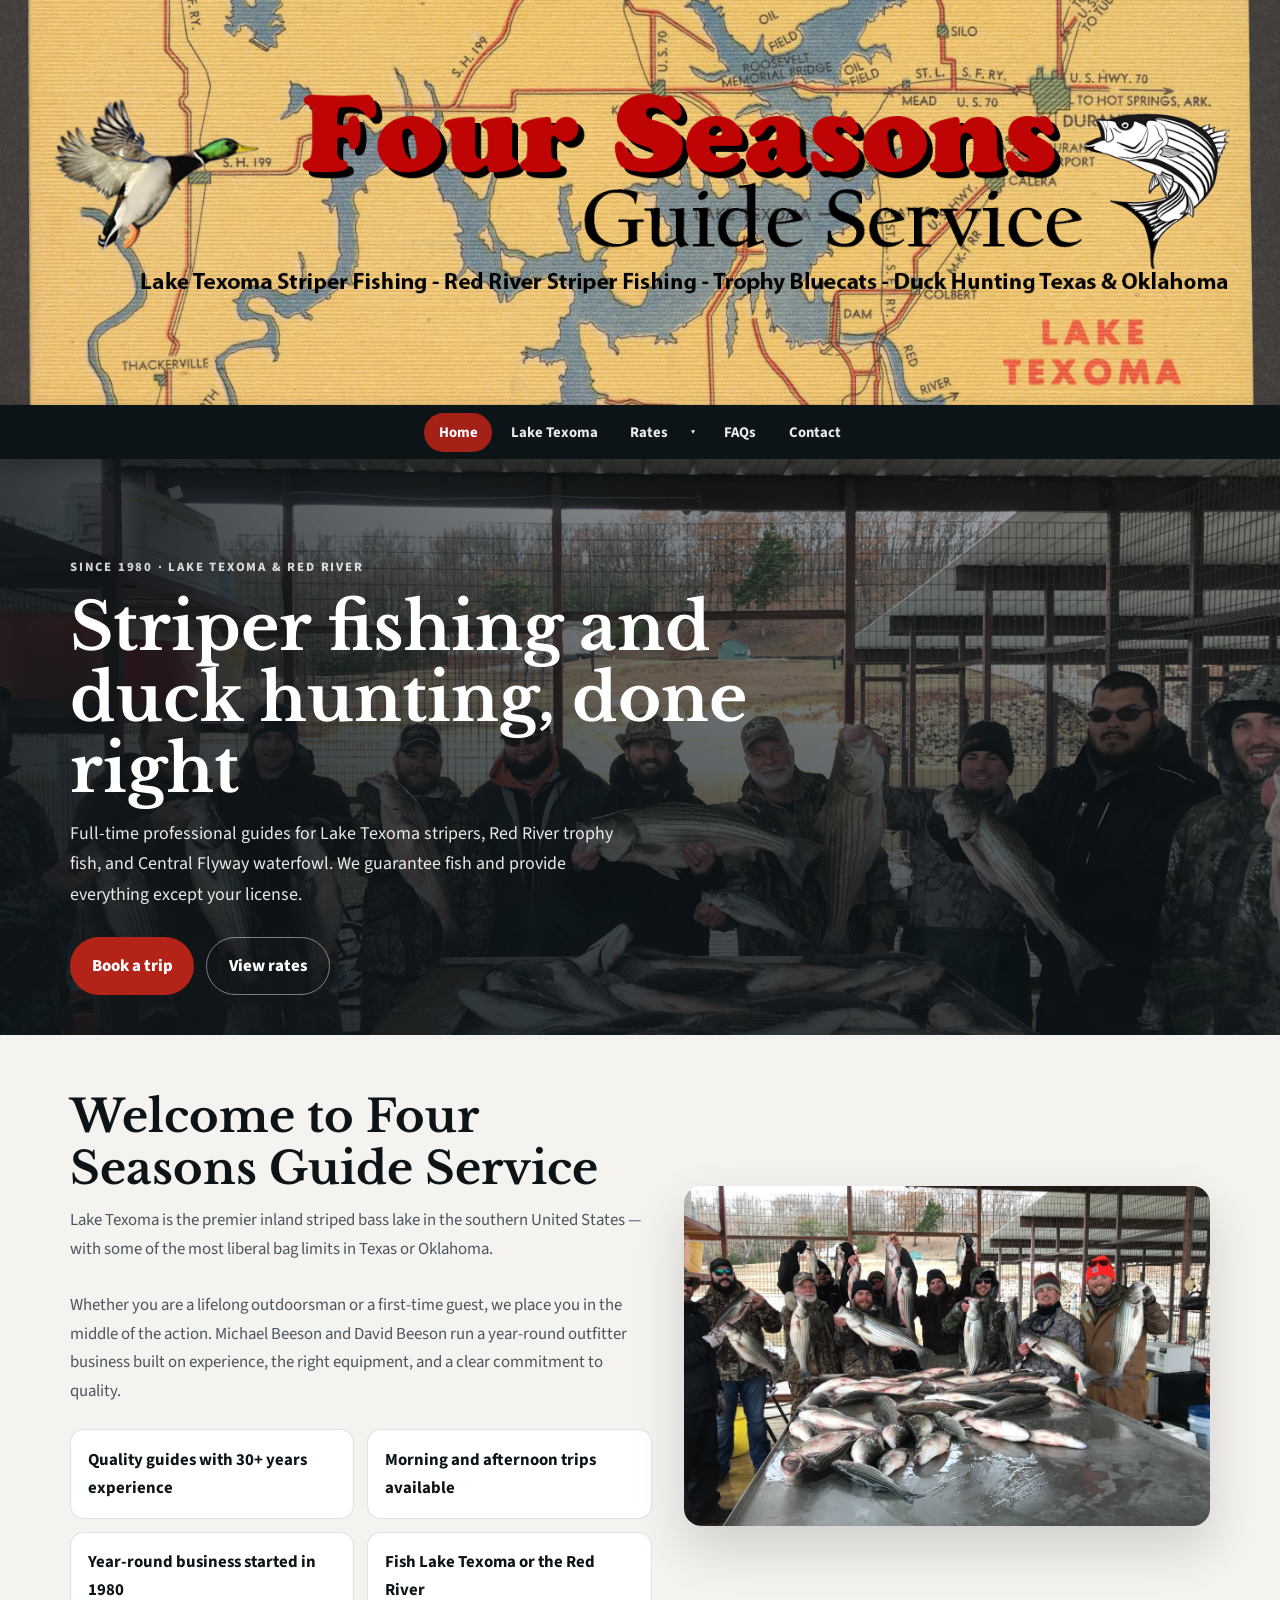
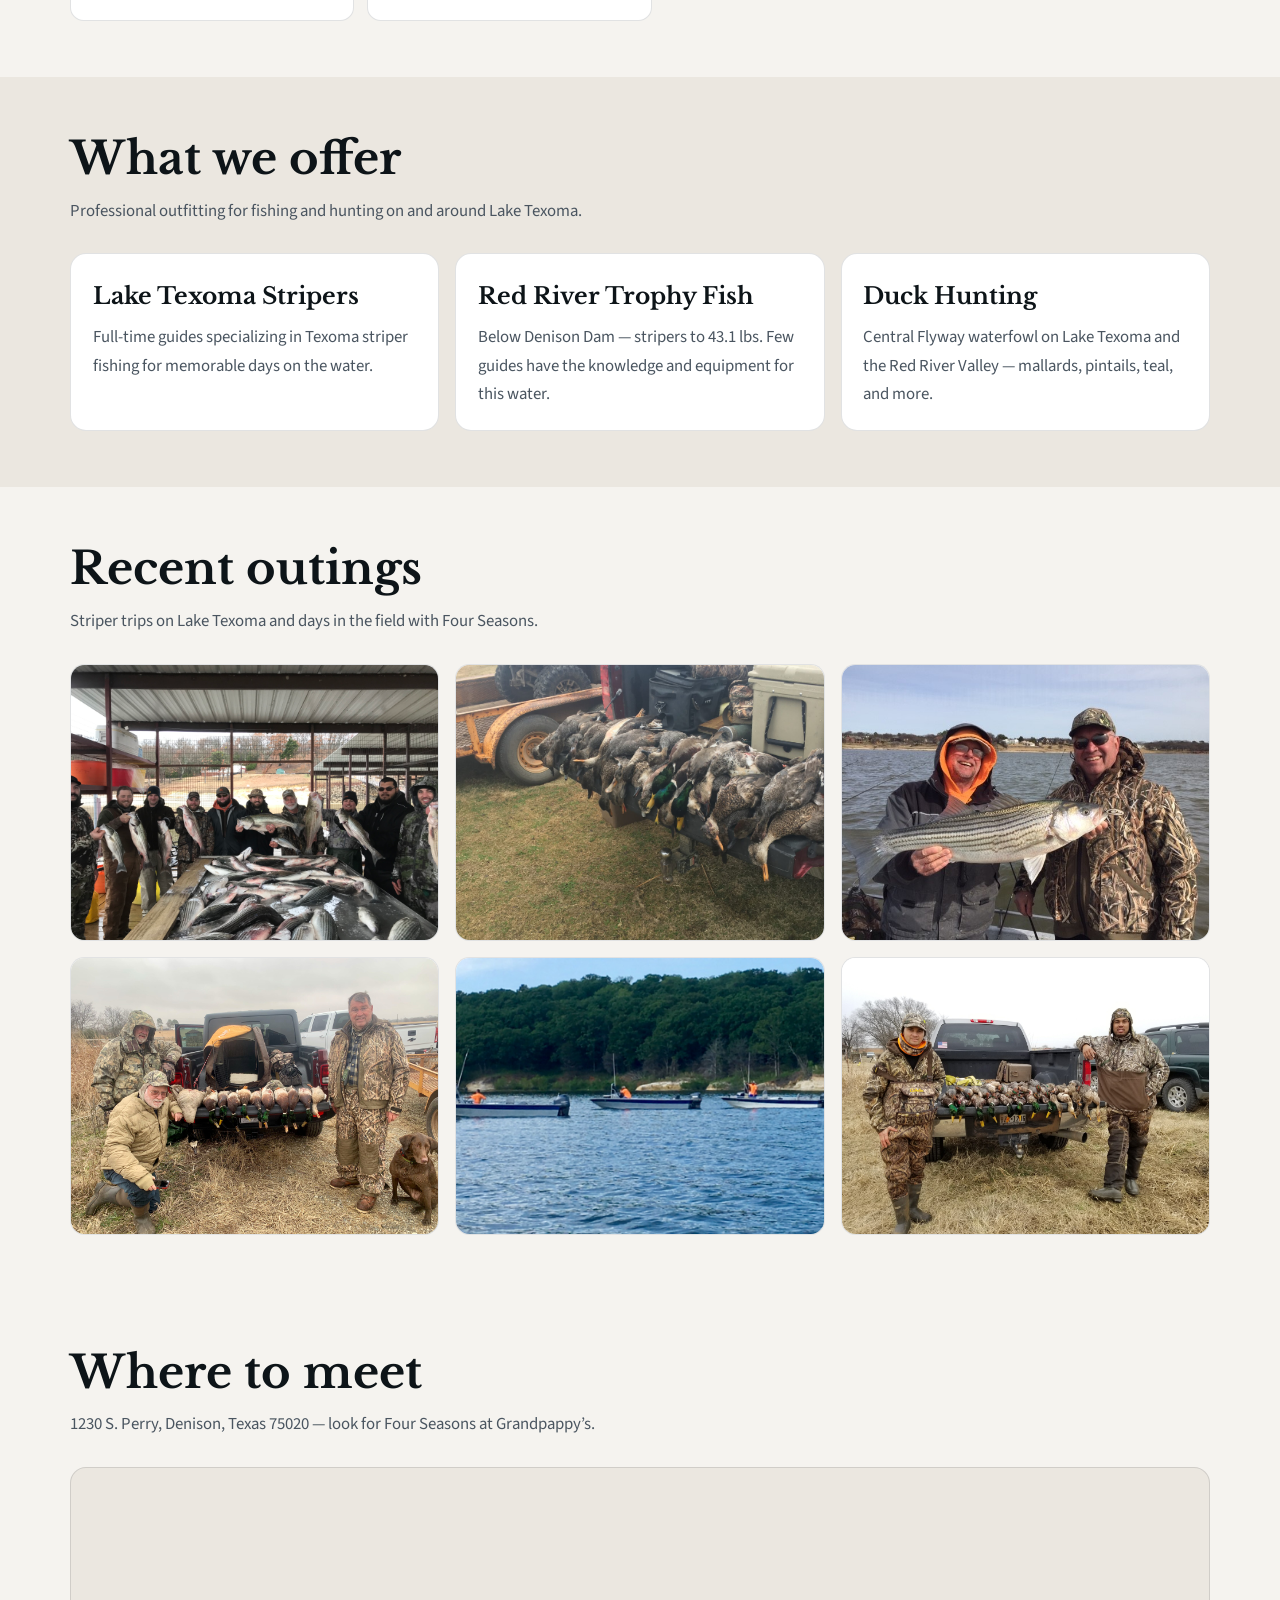
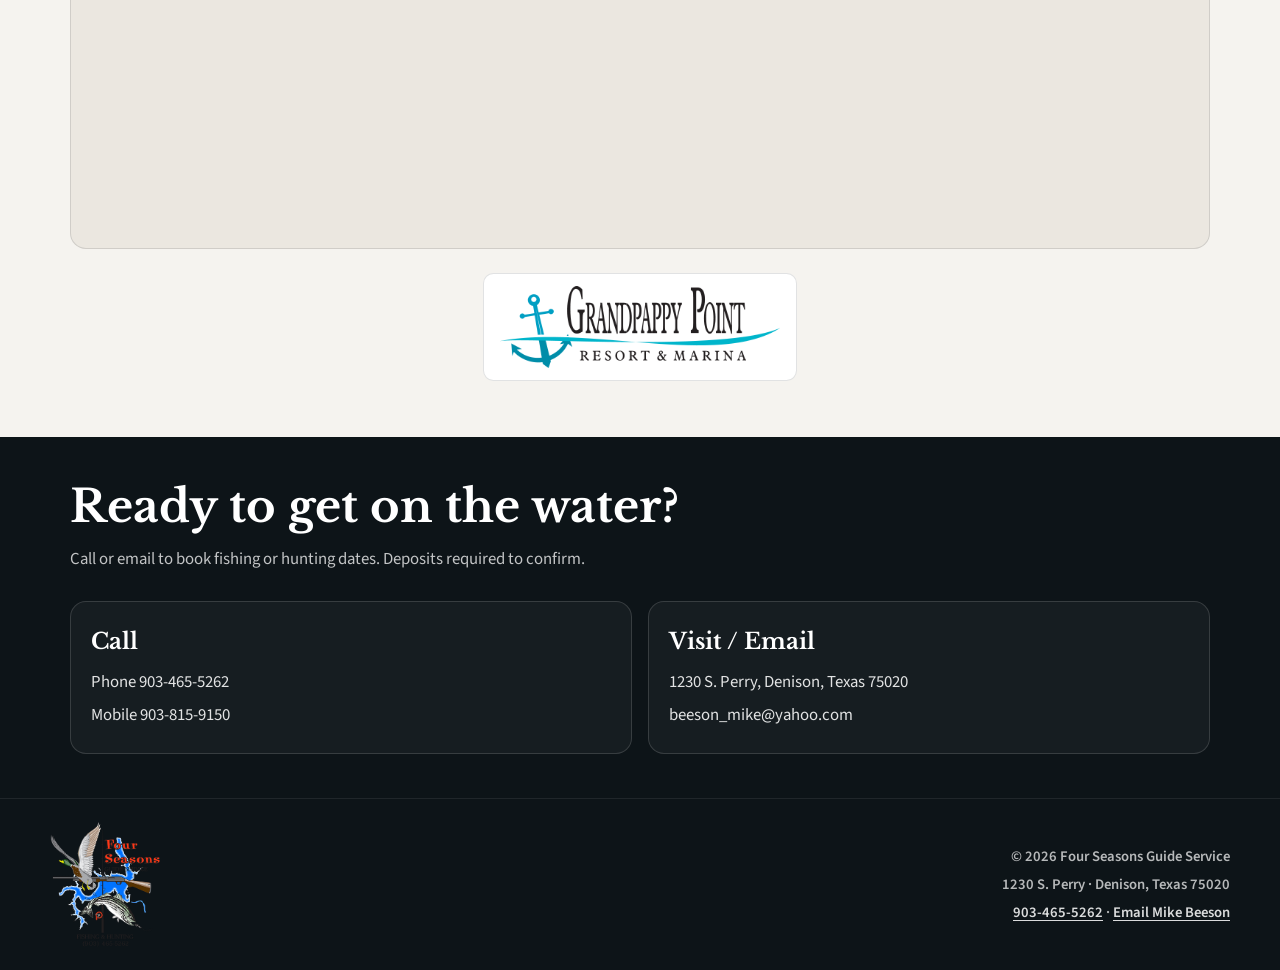
<file: index.html>
<!DOCTYPE html>
<html lang="en">
<head>
  <!-- Google tag (gtag.js) -->
  <script async src="https://www.googletagmanager.com/gtag/js?id=G-KP74B7XZS7"></script>
  <script>
    window.dataLayer = window.dataLayer || [];
    function gtag(){dataLayer.push(arguments);}
    gtag('js', new Date());
    gtag('config', 'G-KP74B7XZS7');
  </script>

  <meta charset="UTF-8" />
  <meta name="viewport" content="width=device-width, initial-scale=1" />
  <title>Four Seasons Guide Service | Lake Texoma Striper Fishing</title>
  <meta name="description" content="Professional Lake Texoma striper fishing, Red River trips, trophy bluecats, and duck hunting with Four Seasons Guide Service." />
  <link rel="icon" href="images/brand/logo.png" />
  <link rel="preconnect" href="https://fonts.googleapis.com" />
  <link rel="preconnect" href="https://fonts.gstatic.com" crossorigin />
  <link href="https://fonts.googleapis.com/css2?family=Libre+Baskerville:wght@400;700&family=Source+Sans+3:wght@400;600;700;800&display=swap" rel="stylesheet" />
  <link rel="stylesheet" href="css/styles.css" />
  
</head>
<body>
    <div class="top-banner">
    <a class="header-banner" href="index.html" aria-label="Four Seasons Guide Service home">
      <img src="images/brand/Four-Seasons-Banner-Lake-copy.png" alt="Four Seasons Guide Service — Lake Texoma striper fishing, Red River, trophy bluecats, and duck hunting" />
    </a>
  </div>
  <header class="site-header">
    <div class="nav-wrap">

      <button class="nav-toggle" type="button" aria-expanded="false" aria-controls="site-nav">Menu</button>
            <nav id="site-nav" class="site-nav" aria-label="Primary">
        <a href="index.html" aria-current="page">Home</a>
        <a href="lake-texoma.html">Lake Texoma</a>
        <div class="nav-dropdown">
          <a href="rates.html" class="nav-dropdown-label">Rates</a>
          <button type="button" class="nav-dropdown-toggle" aria-expanded="false" aria-controls="rates-submenu" aria-label="Rates submenu">▾</button>
          <div id="rates-submenu" class="nav-submenu">
            <a href="rates.html">All Rates</a>
            <a href="fishing-rates.html">Fishing Rates</a>
            <a href="hunting-rates.html">Hunting Rates</a>
            <a href="corporate-rates.html">Corporate Rates</a>
          </div>
        </div>
        <a href="faqs.html">FAQs</a>
        <a href="contact.html">Contact</a>
      </nav>
    </div>
  </header>
  <main>
    <section class="hero">
      <div class="hero-media" aria-hidden="true">
        <img src="images/gallery/IMG_2172.jpg" alt="" />
      </div>
      <div class="hero-inner">
        <p class="eyebrow">Since 1980 · Lake Texoma &amp; Red River</p>
        <h1>Striper fishing and duck hunting, done right</h1>
        <p class="lede">
          Full-time professional guides for Lake Texoma stripers, Red River trophy fish,
          and Central Flyway waterfowl. We guarantee fish and provide everything except your license.
        </p>
        <div class="btn-row">
          <a class="btn btn-primary" href="contact.html">Book a trip</a>
          <a class="btn btn-ghost" href="rates.html">View rates</a>
        </div>
      </div>
    </section>

    <section class="section">
      <div class="split">
        <div>
          <div class="section-head">
            <h2>Welcome to Four Seasons Guide Service</h2>
            <p>
              Lake Texoma is the premier inland striped bass lake in the southern United States —
              with some of the most liberal bag limits in Texas or Oklahoma.
            </p>
          </div>
          <div class="prose">
            <p>
              Whether you are a lifelong outdoorsman or a first-time guest, we place you in the middle
              of the action. Michael Beeson and David Beeson run a year-round outfitter business built
              on experience, the right equipment, and a clear commitment to quality.
            </p>
          </div>
          <ul class="facts" style="margin-top:1.5rem;">
            <li>Quality guides with 30+ years experience</li>
            <li>Morning and afternoon trips available</li>
            <li>Year-round business started in 1980</li>
            <li>Fish Lake Texoma or the Red River</li>
          </ul>
        </div>
        <img src="images/gallery/IMG_2173.jpg" alt="Guided Lake Texoma striper catch piled on the cleaning table" />
      </div>
    </section>

    <section class="band">
      <div class="section">
        <div class="section-head">
          <h2>What we offer</h2>
          <p>Professional outfitting for fishing and hunting on and around Lake Texoma.</p>
        </div>
        <div class="card-grid">
          <article class="card">
            <h3>Lake Texoma Stripers</h3>
            <p>Full-time guides specializing in Texoma striper fishing for memorable days on the water.</p>
          </article>
          <article class="card">
            <h3>Red River Trophy Fish</h3>
            <p>Below Denison Dam — stripers to 43.1 lbs. Few guides have the knowledge and equipment for this water.</p>
          </article>
          <article class="card">
            <h3>Duck Hunting</h3>
            <p>Central Flyway waterfowl on Lake Texoma and the Red River Valley — mallards, pintails, teal, and more.</p>
          </article>
        </div>
      </div>
    </section>

    <section class="section">
      <div class="section-head">
        <h2>Recent outings</h2>
        <p>Striper trips on Lake Texoma and days in the field with Four Seasons.</p>
      </div>
      <div class="gallery-grid">
        <figure class="gallery-item"><img src="images/gallery/IMG_2172-1.jpg" alt="Group striper catch with Four Seasons guides" /></figure>
        <figure class="gallery-item"><img src="images/gallery/IMG_2741.jpg" alt="Duck harvest on a truck tailgate" /></figure>
        <figure class="gallery-item"><img src="images/gallery/Savid-Steve-and-the-15-lb-Stripper-1-8-19.jpg" alt="Trophy Lake Texoma striped bass in the boat" /></figure>
        <figure class="gallery-item"><img src="images/gallery/IMG_2720.jpg" alt="Hunters with ducks and retrieving dog" /></figure>
        <figure class="gallery-item"><img src="images/gallery/IMG_1425.jpg" alt="Guide boats running on Lake Texoma" /></figure>
        <figure class="gallery-item"><img src="images/gallery/20171230_110635.jpg" alt="Successful mallard hunt with guides" /></figure>
      </div>
    </section>

    <section class="section meet-section">
      <div class="section-head">
        <h2>Where to meet</h2>
        <p>1230 S. Perry, Denison, Texas 75020 — look for Four Seasons at Grandpappy’s.</p>
      </div>
      <div class="map-frame">
        <iframe
          title="Meeting location map for Four Seasons Guide Service"
          loading="lazy"
          referrerpolicy="no-referrer-when-downgrade"
          src="https://www.google.com/maps?q=33.85833613325717%2C%20-96.64200128966996&amp;output=embed&amp;hl=en-US&amp;z=12"
          allowfullscreen
        ></iframe>
      </div>
      <div class="partner-row">
        <a class="partner-link" href="https://grandpappy.com/" target="_blank" rel="noopener noreferrer">
          <img src="images/brand/grandpappy-logo.png" alt="Grandpappy’s — visit grandpappy.com" />
        </a>
      </div>
    </section>

    <section class="contact-band">
      <div class="section">
        <div class="section-head">
          <h2>Ready to get on the water?</h2>
          <p>Call or email to book fishing or hunting dates. Deposits required to confirm.</p>
        </div>
        <div class="contact-grid">
          <div class="contact-card">
            <h3>Call</h3>
            <a href="tel:+19034655262">Phone 903-465-5262</a>
            <a href="tel:+19038159150">Mobile 903-815-9150</a>
          </div>
          <div class="contact-card">
            <h3>Visit / Email</h3>
            <p>1230 S. Perry, Denison, Texas 75020</p>
            <a href="mailto:beeson_mike@yahoo.com">beeson_mike@yahoo.com</a>
          </div>
        </div>
      </div>
    </section>

  </main>
  <footer class="site-footer">
    <div class="footer-inner">
      <a class="footer-brand" href="index.html" aria-label="Four Seasons Guide Service home">
        <img src="images/brand/logo.png" alt="Four Seasons Guide Service" />
      </a>
      <div class="footer-meta">
        <p>&copy; <span class="year"></span> Four Seasons Guide Service</p>
        <p>1230 S. Perry · Denison, Texas 75020</p>
        <p><a href="tel:+19034655262">903-465-5262</a> · <a href="mailto:beeson_mike@yahoo.com">Email Mike Beeson</a></p>
      </div>
    </div>
  </footer>
  <script src="js/main.js"></script>
  <script>document.querySelectorAll('.year').forEach(el => el.textContent = new Date().getFullYear());</script>
</body>
</html>
</file>
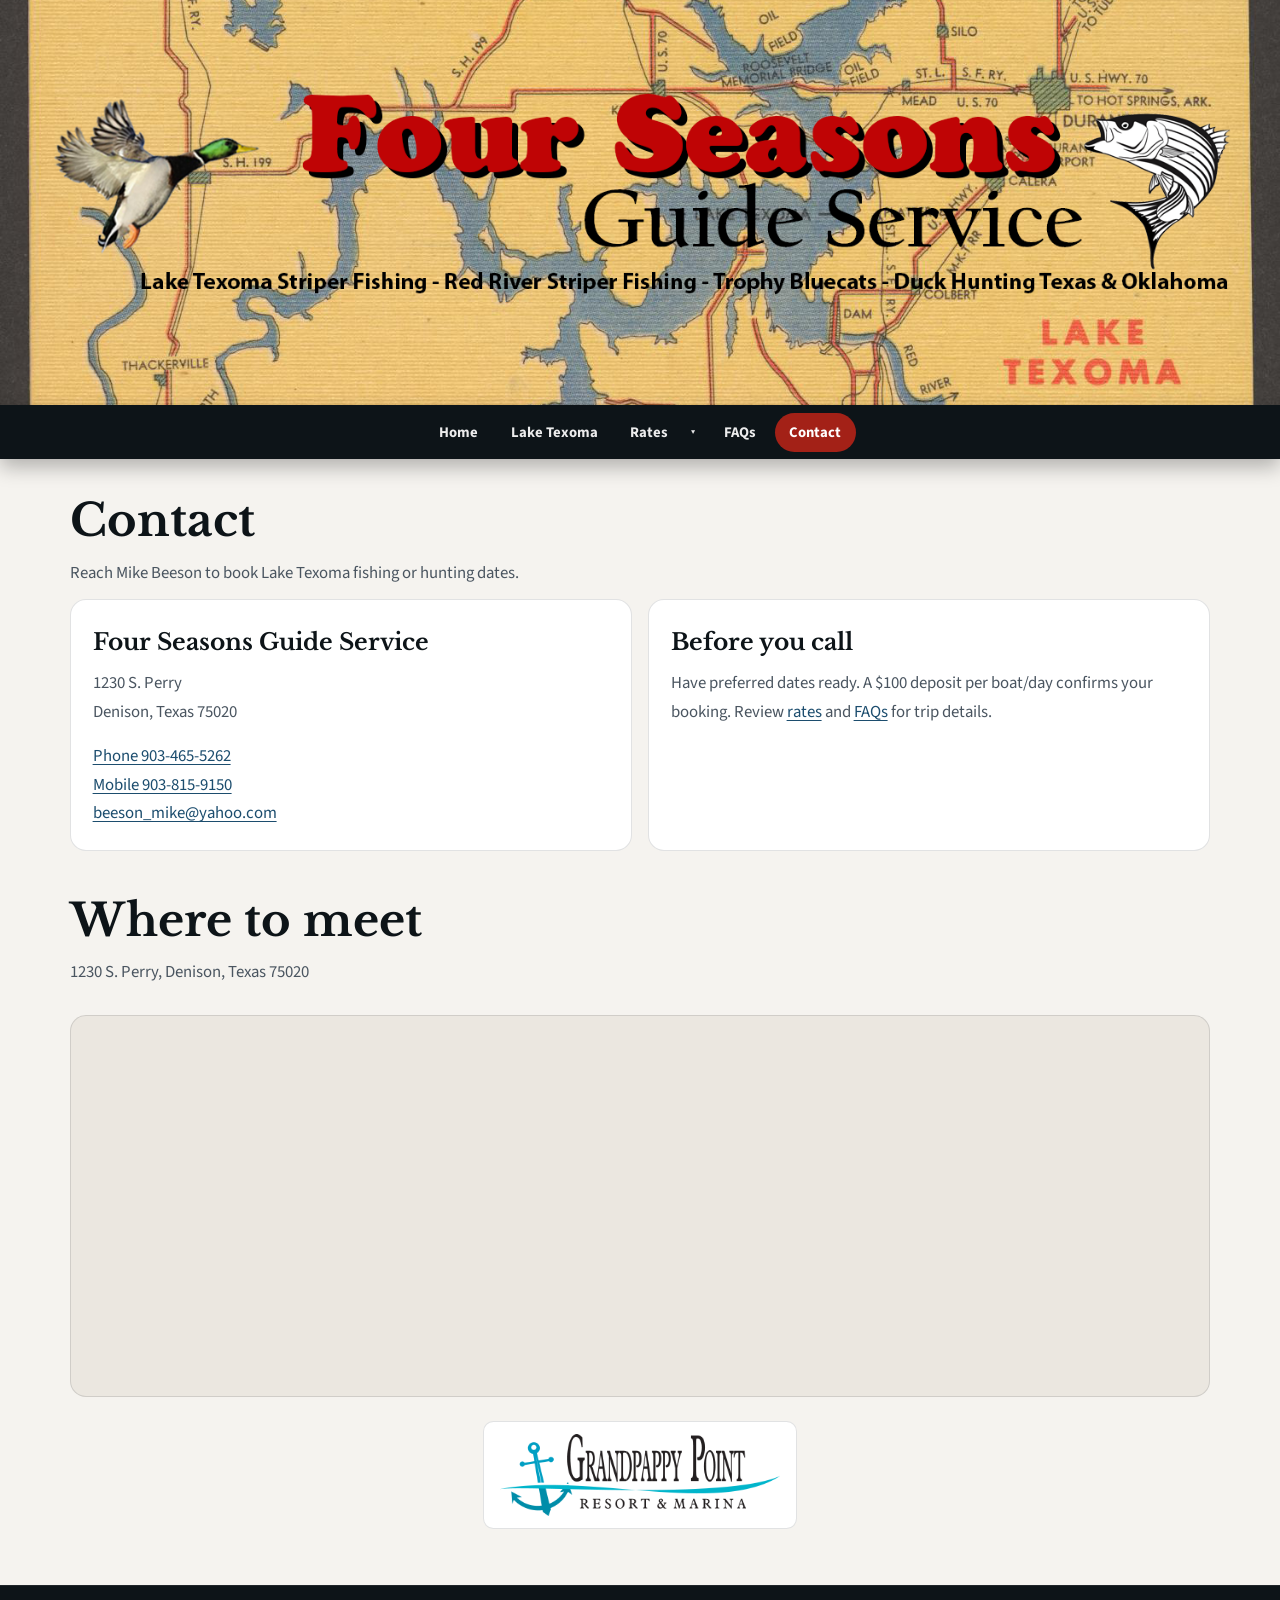
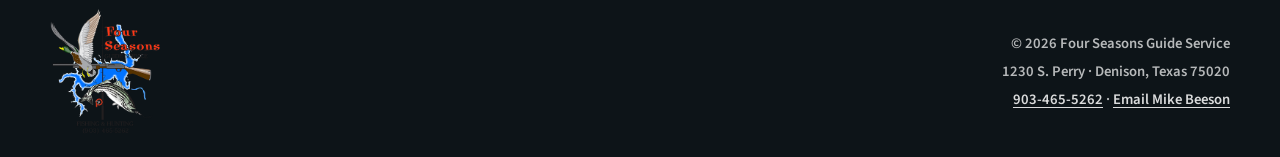
<file: contact.html>
<!DOCTYPE html>
<html lang="en">
<head>
  <!-- Google tag (gtag.js) -->
  <script async src="https://www.googletagmanager.com/gtag/js?id=G-KP74B7XZS7"></script>
  <script>
    window.dataLayer = window.dataLayer || [];
    function gtag(){dataLayer.push(arguments);}
    gtag('js', new Date());
    gtag('config', 'G-KP74B7XZS7');
  </script>

  <meta charset="UTF-8" />
  <meta name="viewport" content="width=device-width, initial-scale=1" />
  <title>Contact | Four Seasons Guide Service</title>
  <meta name="description" content="Contact Four Seasons Guide Service in Denison, Texas to book a trip." />
  <link rel="icon" href="images/brand/logo.png" />
  <link rel="preconnect" href="https://fonts.googleapis.com" />
  <link rel="preconnect" href="https://fonts.gstatic.com" crossorigin />
  <link href="https://fonts.googleapis.com/css2?family=Libre+Baskerville:wght@400;700&family=Source+Sans+3:wght@400;600;700;800&display=swap" rel="stylesheet" />
  <link rel="stylesheet" href="css/styles.css" />
  
</head>
<body>
    <div class="top-banner">
    <a class="header-banner" href="index.html" aria-label="Four Seasons Guide Service home">
      <img src="images/brand/Four-Seasons-Banner-Lake-copy.png" alt="Four Seasons Guide Service — Lake Texoma striper fishing, Red River, trophy bluecats, and duck hunting" />
    </a>
  </div>
  <header class="site-header">
    <div class="nav-wrap">

      <button class="nav-toggle" type="button" aria-expanded="false" aria-controls="site-nav">Menu</button>
            <nav id="site-nav" class="site-nav" aria-label="Primary">
        <a href="index.html">Home</a>
        <a href="lake-texoma.html">Lake Texoma</a>
        <div class="nav-dropdown">
          <a href="rates.html" class="nav-dropdown-label">Rates</a>
          <button type="button" class="nav-dropdown-toggle" aria-expanded="false" aria-controls="rates-submenu" aria-label="Rates submenu">▾</button>
          <div id="rates-submenu" class="nav-submenu">
            <a href="rates.html">All Rates</a>
            <a href="fishing-rates.html">Fishing Rates</a>
            <a href="hunting-rates.html">Hunting Rates</a>
            <a href="corporate-rates.html">Corporate Rates</a>
          </div>
        </div>
        <a href="faqs.html">FAQs</a>
        <a href="contact.html" aria-current="page">Contact</a>
      </nav>
    </div>
  </header>
  <main>
    <div class="page-hero">
      <h1>Contact</h1>
      <p>Reach Mike Beeson to book Lake Texoma fishing or hunting dates.</p>
    </div>
    <section class="section" style="padding-top:0;">
      <div class="contact-grid" style="color:inherit;">
        <article class="card">
          <h3>Four Seasons Guide Service</h3>
          <p>1230 S. Perry<br />Denison, Texas 75020</p>
          <p style="margin-top:1rem;"><a href="tel:+19034655262">Phone 903-465-5262</a></p>
          <p><a href="tel:+19038159150">Mobile 903-815-9150</a></p>
          <p><a href="mailto:beeson_mike@yahoo.com">beeson_mike@yahoo.com</a></p>
        </article>
        <article class="card">
          <h3>Before you call</h3>
          <p>Have preferred dates ready. A $100 deposit per boat/day confirms your booking. Review <a href="rates.html">rates</a> and <a href="faqs.html">FAQs</a> for trip details.</p>
        </article>
      </div>

      <div class="section-head" style="margin-top:2.75rem;">
        <h2>Where to meet</h2>
        <p>1230 S. Perry, Denison, Texas 75020</p>
      </div>
      <div class="map-frame">
        <iframe
          title="Meeting location map for Four Seasons Guide Service"
          loading="lazy"
          referrerpolicy="no-referrer-when-downgrade"
          src="https://www.google.com/maps?q=33.85833613325717%2C%20-96.64200128966996&amp;output=embed&amp;hl=en-US&amp;z=12"
          allowfullscreen
        ></iframe>
      </div>
      <div class="partner-row">
        <a class="partner-link" href="https://grandpappy.com/" target="_blank" rel="noopener noreferrer">
          <img src="images/brand/grandpappy-logo.png" alt="Grandpappy’s — visit grandpappy.com" />
        </a>
      </div>
    </section>

  </main>
  <footer class="site-footer">
    <div class="footer-inner">
      <a class="footer-brand" href="index.html" aria-label="Four Seasons Guide Service home">
        <img src="images/brand/logo.png" alt="Four Seasons Guide Service" />
      </a>
      <div class="footer-meta">
        <p>&copy; <span class="year"></span> Four Seasons Guide Service</p>
        <p>1230 S. Perry · Denison, Texas 75020</p>
        <p><a href="tel:+19034655262">903-465-5262</a> · <a href="mailto:beeson_mike@yahoo.com">Email Mike Beeson</a></p>
      </div>
    </div>
  </footer>
  <script src="js/main.js"></script>
  <script>document.querySelectorAll('.year').forEach(el => el.textContent = new Date().getFullYear());</script>
</body>
</html>
</file>
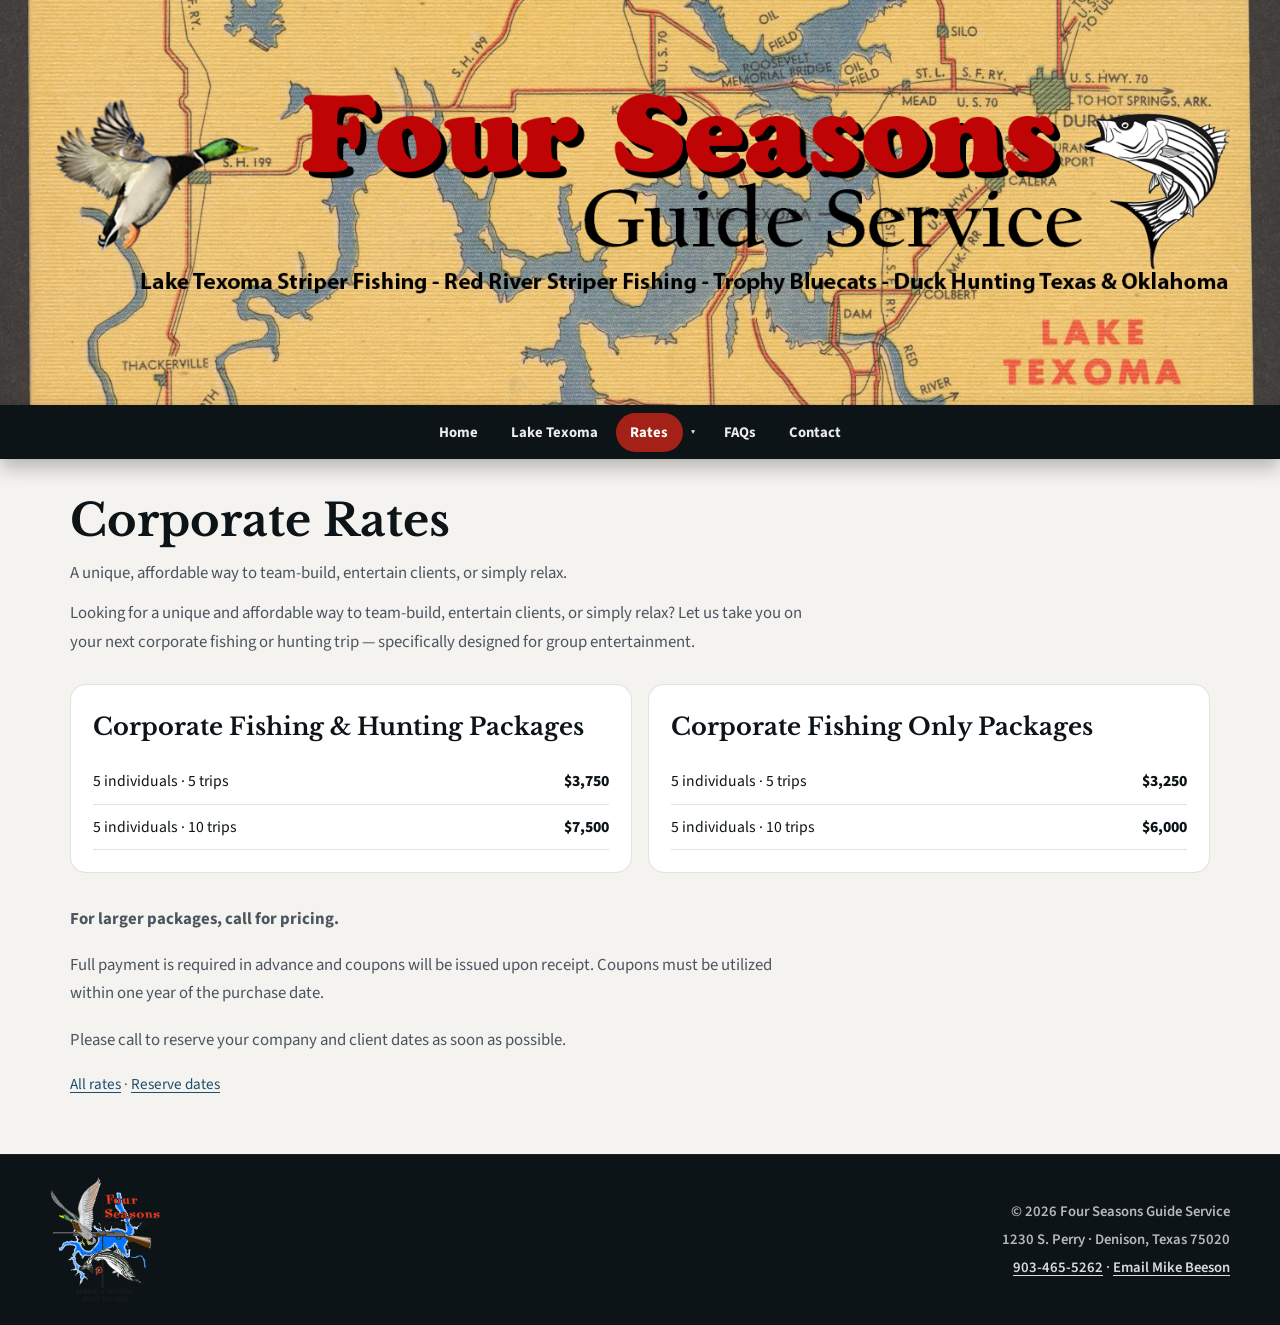
<file: corporate-rates.html>
<!DOCTYPE html>
<html lang="en">
<head>
  <!-- Google tag (gtag.js) -->
  <script async src="https://www.googletagmanager.com/gtag/js?id=G-KP74B7XZS7"></script>
  <script>
    window.dataLayer = window.dataLayer || [];
    function gtag(){dataLayer.push(arguments);}
    gtag('js', new Date());
    gtag('config', 'G-KP74B7XZS7');
  </script>

  <meta charset="UTF-8" />
  <meta name="viewport" content="width=device-width, initial-scale=1" />
  <title>Corporate Rates | Four Seasons Guide Service</title>
  <meta name="description" content="Corporate fishing and hunting packages from Four Seasons Guide Service." />
  <link rel="icon" href="images/brand/logo.png" />
  <link rel="preconnect" href="https://fonts.googleapis.com" />
  <link rel="preconnect" href="https://fonts.gstatic.com" crossorigin />
  <link href="https://fonts.googleapis.com/css2?family=Libre+Baskerville:wght@400;700&family=Source+Sans+3:wght@400;600;700;800&display=swap" rel="stylesheet" />
  <link rel="stylesheet" href="css/styles.css" />
</head>
<body>
  <div class="top-banner">
    <a class="header-banner" href="index.html" aria-label="Four Seasons Guide Service home">
      <img src="images/brand/Four-Seasons-Banner-Lake-copy.png" alt="Four Seasons Guide Service — Lake Texoma striper fishing, Red River, trophy bluecats, and duck hunting" />
    </a>
  </div>
  <header class="site-header">
    <div class="nav-wrap">
      <button class="nav-toggle" type="button" aria-expanded="false" aria-controls="site-nav">Menu</button>
      <nav id="site-nav" class="site-nav" aria-label="Primary">
        <a href="index.html">Home</a>
        <a href="lake-texoma.html">Lake Texoma</a>
        <div class="nav-dropdown is-active">
          <a href="rates.html" class="nav-dropdown-label">Rates</a>
          <button type="button" class="nav-dropdown-toggle" aria-expanded="false" aria-controls="rates-submenu" aria-label="Rates submenu">▾</button>
          <div id="rates-submenu" class="nav-submenu">
            <a href="rates.html">All Rates</a>
            <a href="fishing-rates.html">Fishing Rates</a>
            <a href="hunting-rates.html">Hunting Rates</a>
            <a href="corporate-rates.html" aria-current="page">Corporate Rates</a>
          </div>
        </div>
        <a href="faqs.html">FAQs</a>
        <a href="contact.html">Contact</a>
      </nav>
    </div>
  </header>
  <main>
    <div class="page-hero">
      <h1>Corporate Rates</h1>
      <p>A unique, affordable way to team-build, entertain clients, or simply relax.</p>
    </div>
    <section class="section" style="padding-top:0;">
      <div class="prose" style="max-width:46rem;margin-bottom:1.75rem;">
        <p>
          Looking for a unique and affordable way to team-build, entertain clients, or simply relax?
          Let us take you on your next corporate fishing or hunting trip — specifically designed for
          group entertainment.
        </p>
      </div>

      <div class="rate-grid">
        <article class="rate-card">
          <h3>Corporate Fishing &amp; Hunting Packages</h3>
          <table class="rate-table">
            <tr><td>5 individuals · 5 trips</td><td>$3,750</td></tr>
            <tr><td>5 individuals · 10 trips</td><td>$7,500</td></tr>
          </table>
        </article>
        <article class="rate-card">
          <h3>Corporate Fishing Only Packages</h3>
          <table class="rate-table">
            <tr><td>5 individuals · 5 trips</td><td>$3,250</td></tr>
            <tr><td>5 individuals · 10 trips</td><td>$6,000</td></tr>
          </table>
        </article>
      </div>

      <div class="prose" style="margin-top:2rem;max-width:46rem;">
        <p><strong>For larger packages, call for pricing.</strong></p>
        <p>
          Full payment is required in advance and coupons will be issued upon receipt. Coupons must be
          utilized within one year of the purchase date.
        </p>
        <p>Please call to reserve your company and client dates as soon as possible.</p>
        <p class="note"><a href="rates.html">All rates</a> · <a href="contact.html">Reserve dates</a></p>
      </div>
    </section>
  </main>
  <footer class="site-footer">
    <div class="footer-inner">
      <a class="footer-brand" href="index.html" aria-label="Four Seasons Guide Service home">
        <img src="images/brand/logo.png" alt="Four Seasons Guide Service" />
      </a>
      <div class="footer-meta">
        <p>&copy; <span class="year"></span> Four Seasons Guide Service</p>
        <p>1230 S. Perry · Denison, Texas 75020</p>
        <p><a href="tel:+19034655262">903-465-5262</a> · <a href="mailto:beeson_mike@yahoo.com">Email Mike Beeson</a></p>
      </div>
    </div>
  </footer>
  <script src="js/main.js"></script>
  <script>document.querySelectorAll('.year').forEach(el => el.textContent = new Date().getFullYear());</script>
</body>
</html>
</file>
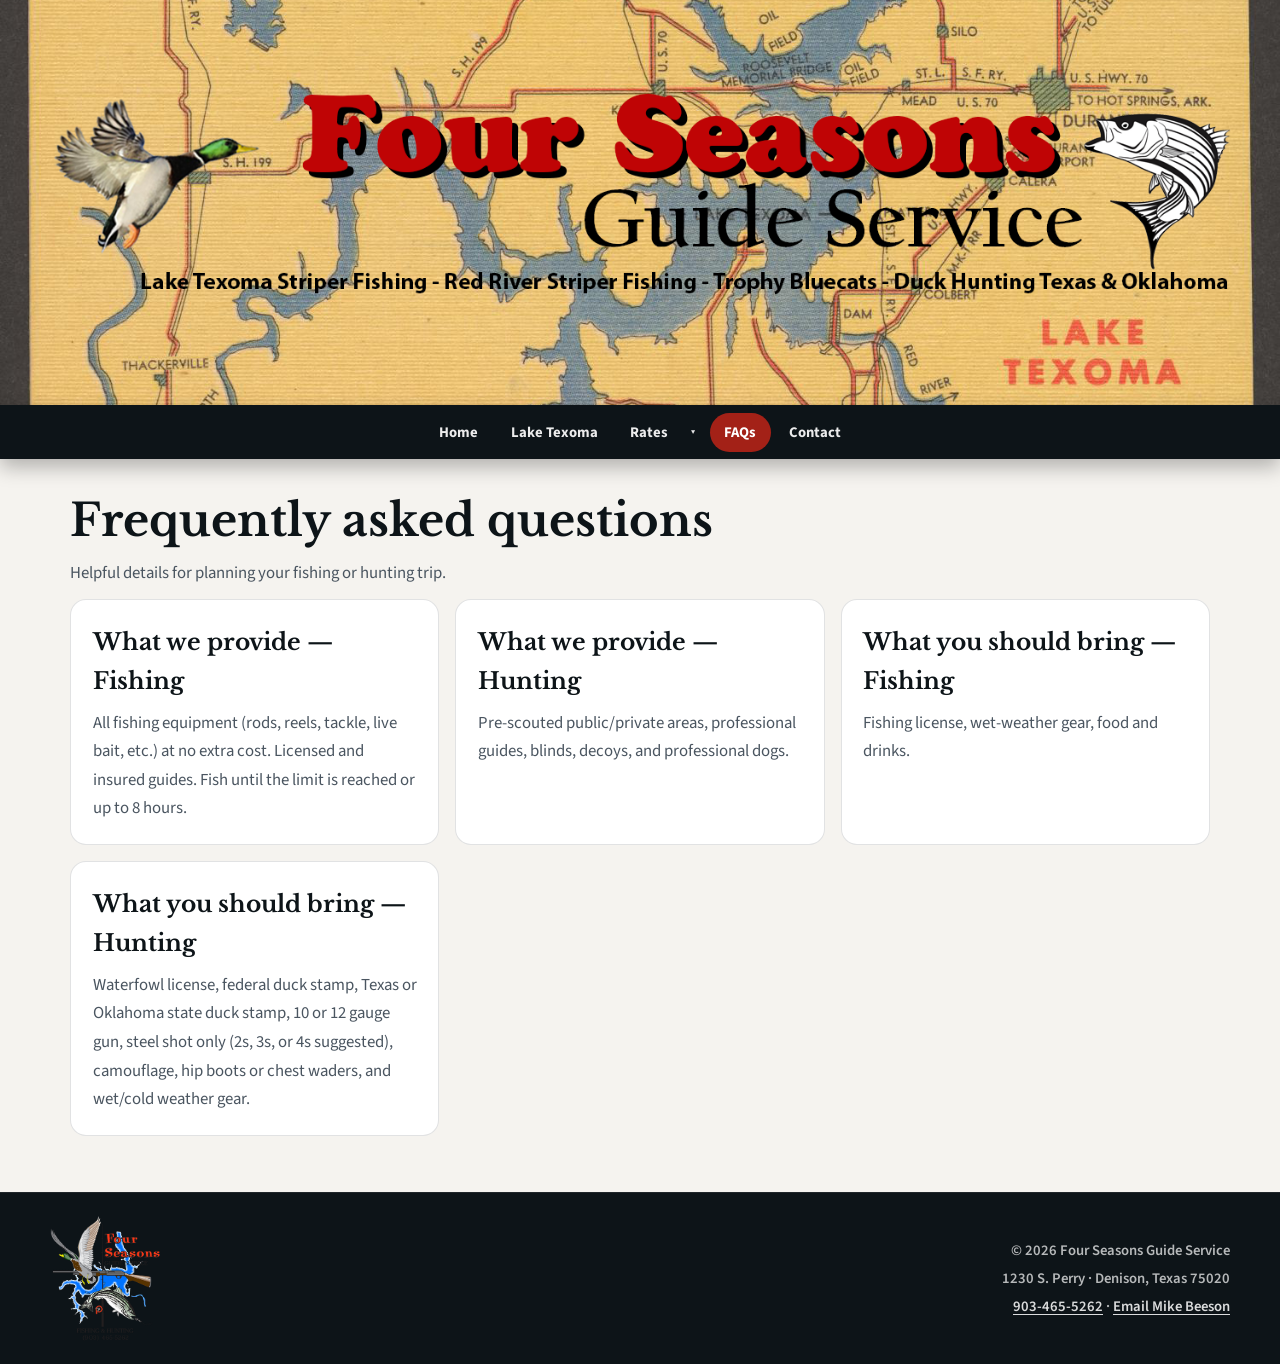
<file: faqs.html>
<!DOCTYPE html>
<html lang="en">
<head>
  <!-- Google tag (gtag.js) -->
  <script async src="https://www.googletagmanager.com/gtag/js?id=G-KP74B7XZS7"></script>
  <script>
    window.dataLayer = window.dataLayer || [];
    function gtag(){dataLayer.push(arguments);}
    gtag('js', new Date());
    gtag('config', 'G-KP74B7XZS7');
  </script>

  <meta charset="UTF-8" />
  <meta name="viewport" content="width=device-width, initial-scale=1" />
  <title>FAQs | Four Seasons Guide Service</title>
  <meta name="description" content="What to bring and what Four Seasons Guide Service provides on fishing and hunting trips." />
  <link rel="icon" href="images/brand/logo.png" />
  <link rel="preconnect" href="https://fonts.googleapis.com" />
  <link rel="preconnect" href="https://fonts.gstatic.com" crossorigin />
  <link href="https://fonts.googleapis.com/css2?family=Libre+Baskerville:wght@400;700&family=Source+Sans+3:wght@400;600;700;800&display=swap" rel="stylesheet" />
  <link rel="stylesheet" href="css/styles.css" />
  
</head>
<body>
    <div class="top-banner">
    <a class="header-banner" href="index.html" aria-label="Four Seasons Guide Service home">
      <img src="images/brand/Four-Seasons-Banner-Lake-copy.png" alt="Four Seasons Guide Service — Lake Texoma striper fishing, Red River, trophy bluecats, and duck hunting" />
    </a>
  </div>
  <header class="site-header">
    <div class="nav-wrap">

      <button class="nav-toggle" type="button" aria-expanded="false" aria-controls="site-nav">Menu</button>
            <nav id="site-nav" class="site-nav" aria-label="Primary">
        <a href="index.html">Home</a>
        <a href="lake-texoma.html">Lake Texoma</a>
        <div class="nav-dropdown">
          <a href="rates.html" class="nav-dropdown-label">Rates</a>
          <button type="button" class="nav-dropdown-toggle" aria-expanded="false" aria-controls="rates-submenu" aria-label="Rates submenu">▾</button>
          <div id="rates-submenu" class="nav-submenu">
            <a href="rates.html">All Rates</a>
            <a href="fishing-rates.html">Fishing Rates</a>
            <a href="hunting-rates.html">Hunting Rates</a>
            <a href="corporate-rates.html">Corporate Rates</a>
          </div>
        </div>
        <a href="faqs.html" aria-current="page">FAQs</a>
        <a href="contact.html">Contact</a>
      </nav>
    </div>
  </header>
  <main>
    <div class="page-hero">
      <h1>Frequently asked questions</h1>
      <p>Helpful details for planning your fishing or hunting trip.</p>
    </div>
    <section class="section" style="padding-top:0;">
      <div class="card-grid">
        <article class="card">
          <h3>What we provide — Fishing</h3>
          <p>All fishing equipment (rods, reels, tackle, live bait, etc.) at no extra cost. Licensed and insured guides. Fish until the limit is reached or up to 8 hours.</p>
        </article>
        <article class="card">
          <h3>What we provide — Hunting</h3>
          <p>Pre-scouted public/private areas, professional guides, blinds, decoys, and professional dogs.</p>
        </article>
        <article class="card">
          <h3>What you should bring — Fishing</h3>
          <p>Fishing license, wet-weather gear, food and drinks.</p>
        </article>
        <article class="card">
          <h3>What you should bring — Hunting</h3>
          <p>Waterfowl license, federal duck stamp, Texas or Oklahoma state duck stamp, 10 or 12 gauge gun, steel shot only (2s, 3s, or 4s suggested), camouflage, hip boots or chest waders, and wet/cold weather gear.</p>
        </article>
      </div>
    </section>

  </main>
  <footer class="site-footer">
    <div class="footer-inner">
      <a class="footer-brand" href="index.html" aria-label="Four Seasons Guide Service home">
        <img src="images/brand/logo.png" alt="Four Seasons Guide Service" />
      </a>
      <div class="footer-meta">
        <p>&copy; <span class="year"></span> Four Seasons Guide Service</p>
        <p>1230 S. Perry · Denison, Texas 75020</p>
        <p><a href="tel:+19034655262">903-465-5262</a> · <a href="mailto:beeson_mike@yahoo.com">Email Mike Beeson</a></p>
      </div>
    </div>
  </footer>
  <script src="js/main.js"></script>
  <script>document.querySelectorAll('.year').forEach(el => el.textContent = new Date().getFullYear());</script>
</body>
</html>
</file>
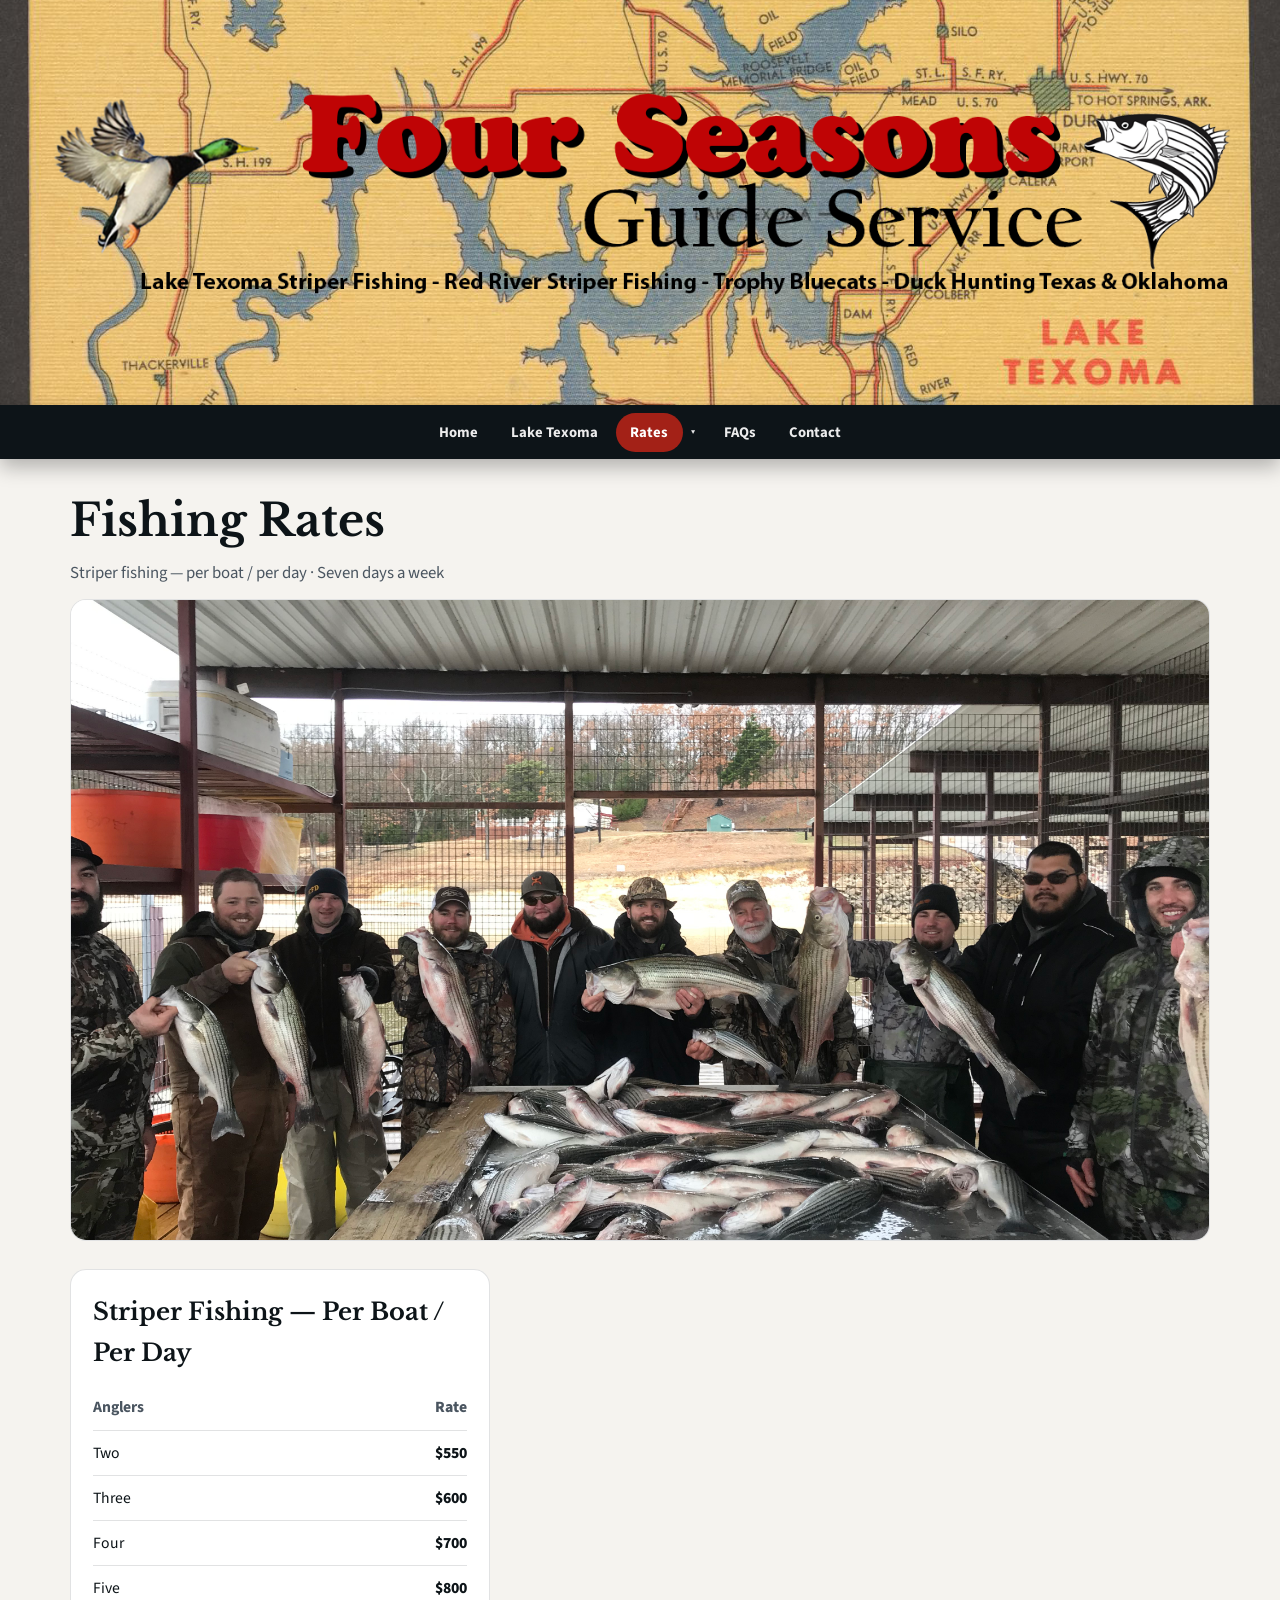
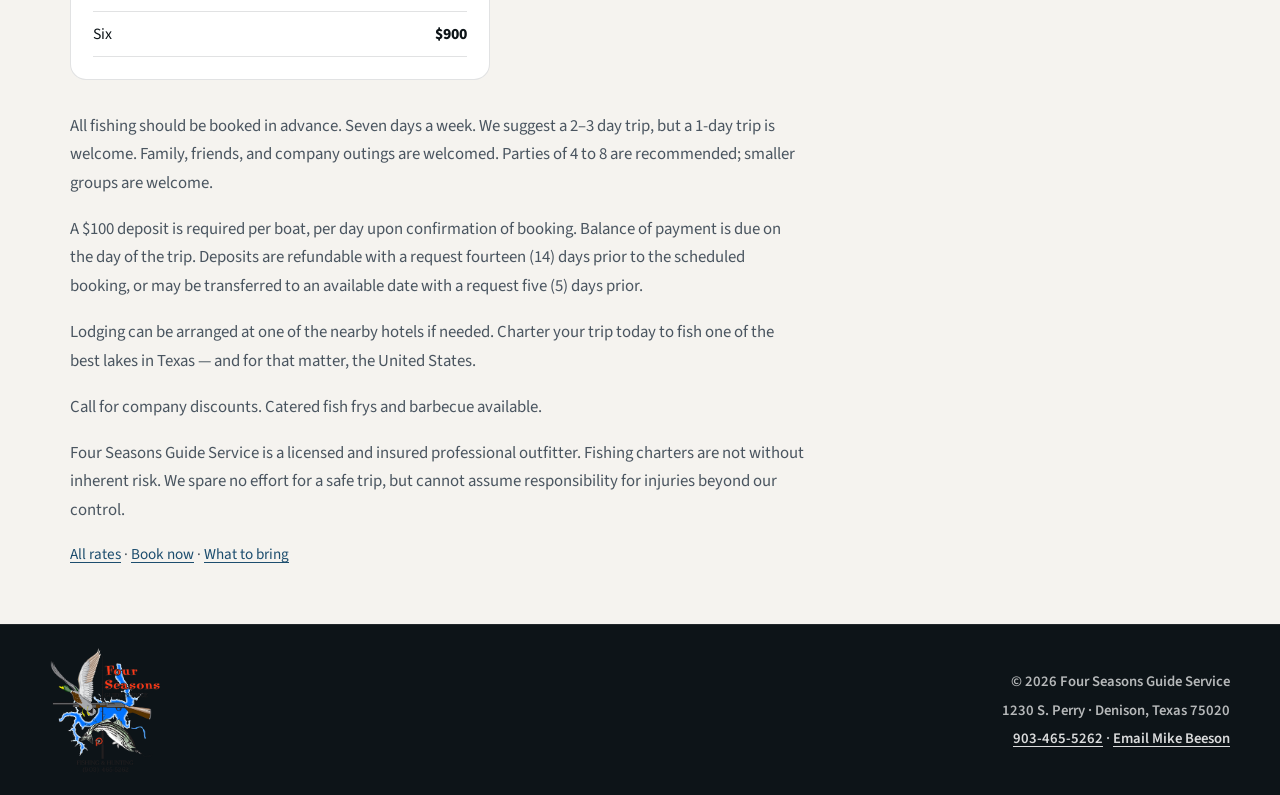
<file: fishing-rates.html>
<!DOCTYPE html>
<html lang="en">
<head>
  <!-- Google tag (gtag.js) -->
  <script async src="https://www.googletagmanager.com/gtag/js?id=G-KP74B7XZS7"></script>
  <script>
    window.dataLayer = window.dataLayer || [];
    function gtag(){dataLayer.push(arguments);}
    gtag('js', new Date());
    gtag('config', 'G-KP74B7XZS7');
  </script>

  <meta charset="UTF-8" />
  <meta name="viewport" content="width=device-width, initial-scale=1" />
  <title>Fishing Rates | Four Seasons Guide Service</title>
  <meta name="description" content="Striper fishing rates for Four Seasons Guide Service — per boat, per day." />
  <link rel="icon" href="images/brand/logo.png" />
  <link rel="preconnect" href="https://fonts.googleapis.com" />
  <link rel="preconnect" href="https://fonts.gstatic.com" crossorigin />
  <link href="https://fonts.googleapis.com/css2?family=Libre+Baskerville:wght@400;700&family=Source+Sans+3:wght@400;600;700;800&display=swap" rel="stylesheet" />
  <link rel="stylesheet" href="css/styles.css" />
</head>
<body>
  <div class="top-banner">
    <a class="header-banner" href="index.html" aria-label="Four Seasons Guide Service home">
      <img src="images/brand/Four-Seasons-Banner-Lake-copy.png" alt="Four Seasons Guide Service — Lake Texoma striper fishing, Red River, trophy bluecats, and duck hunting" />
    </a>
  </div>
  <header class="site-header">
    <div class="nav-wrap">
      <button class="nav-toggle" type="button" aria-expanded="false" aria-controls="site-nav">Menu</button>
      <nav id="site-nav" class="site-nav" aria-label="Primary">
        <a href="index.html">Home</a>
        <a href="lake-texoma.html">Lake Texoma</a>
        <div class="nav-dropdown is-active">
          <a href="rates.html" class="nav-dropdown-label">Rates</a>
          <button type="button" class="nav-dropdown-toggle" aria-expanded="false" aria-controls="rates-submenu" aria-label="Rates submenu">▾</button>
          <div id="rates-submenu" class="nav-submenu">
            <a href="rates.html">All Rates</a>
            <a href="fishing-rates.html" aria-current="page">Fishing Rates</a>
            <a href="hunting-rates.html">Hunting Rates</a>
            <a href="corporate-rates.html">Corporate Rates</a>
          </div>
        </div>
        <a href="faqs.html">FAQs</a>
        <a href="contact.html">Contact</a>
      </nav>
    </div>
  </header>
  <main>
    <div class="page-hero">
      <h1>Fishing Rates</h1>
      <p>Striper fishing — per boat / per day · Seven days a week</p>
    </div>
    <section class="section" style="padding-top:0;">
      <figure class="page-feature">
        <img src="images/gallery/IMG_2172-1.jpg" alt="Guided Lake Texoma striper catch with Four Seasons clients" />
      </figure>

      <article class="rate-card" style="max-width:420px;">
        <h3>Striper Fishing — Per Boat / Per Day</h3>
        <table class="rate-table">
          <tr><th>Anglers</th><th>Rate</th></tr>
          <tr><td>Two</td><td>$550</td></tr>
          <tr><td>Three</td><td>$600</td></tr>
          <tr><td>Four</td><td>$700</td></tr>
          <tr><td>Five</td><td>$800</td></tr>
          <tr><td>Six</td><td>$900</td></tr>
        </table>
      </article>

      <div class="prose" style="margin-top:2rem;max-width:46rem;">
        <p>
          All fishing should be booked in advance. Seven days a week. We suggest a 2–3 day trip, but a
          1-day trip is welcome. Family, friends, and company outings are welcomed. Parties of 4 to 8 are
          recommended; smaller groups are welcome.
        </p>
        <p>
          A $100 deposit is required per boat, per day upon confirmation of booking. Balance of payment is
          due on the day of the trip. Deposits are refundable with a request fourteen (14) days prior to the
          scheduled booking, or may be transferred to an available date with a request five (5) days prior.
        </p>
        <p>
          Lodging can be arranged at one of the nearby hotels if needed. Charter your trip today to fish
          one of the best lakes in Texas — and for that matter, the United States.
        </p>
        <p>Call for company discounts. Catered fish frys and barbecue available.</p>
        <p>
          Four Seasons Guide Service is a licensed and insured professional outfitter. Fishing charters
          are not without inherent risk. We spare no effort for a safe trip, but cannot assume
          responsibility for injuries beyond our control.
        </p>
        <p class="note"><a href="rates.html">All rates</a> · <a href="contact.html">Book now</a> · <a href="faqs.html">What to bring</a></p>
      </div>
    </section>
  </main>
  <footer class="site-footer">
    <div class="footer-inner">
      <a class="footer-brand" href="index.html" aria-label="Four Seasons Guide Service home">
        <img src="images/brand/logo.png" alt="Four Seasons Guide Service" />
      </a>
      <div class="footer-meta">
        <p>&copy; <span class="year"></span> Four Seasons Guide Service</p>
        <p>1230 S. Perry · Denison, Texas 75020</p>
        <p><a href="tel:+19034655262">903-465-5262</a> · <a href="mailto:beeson_mike@yahoo.com">Email Mike Beeson</a></p>
      </div>
    </div>
  </footer>
  <script src="js/main.js"></script>
  <script>document.querySelectorAll('.year').forEach(el => el.textContent = new Date().getFullYear());</script>
</body>
</html>
</file>
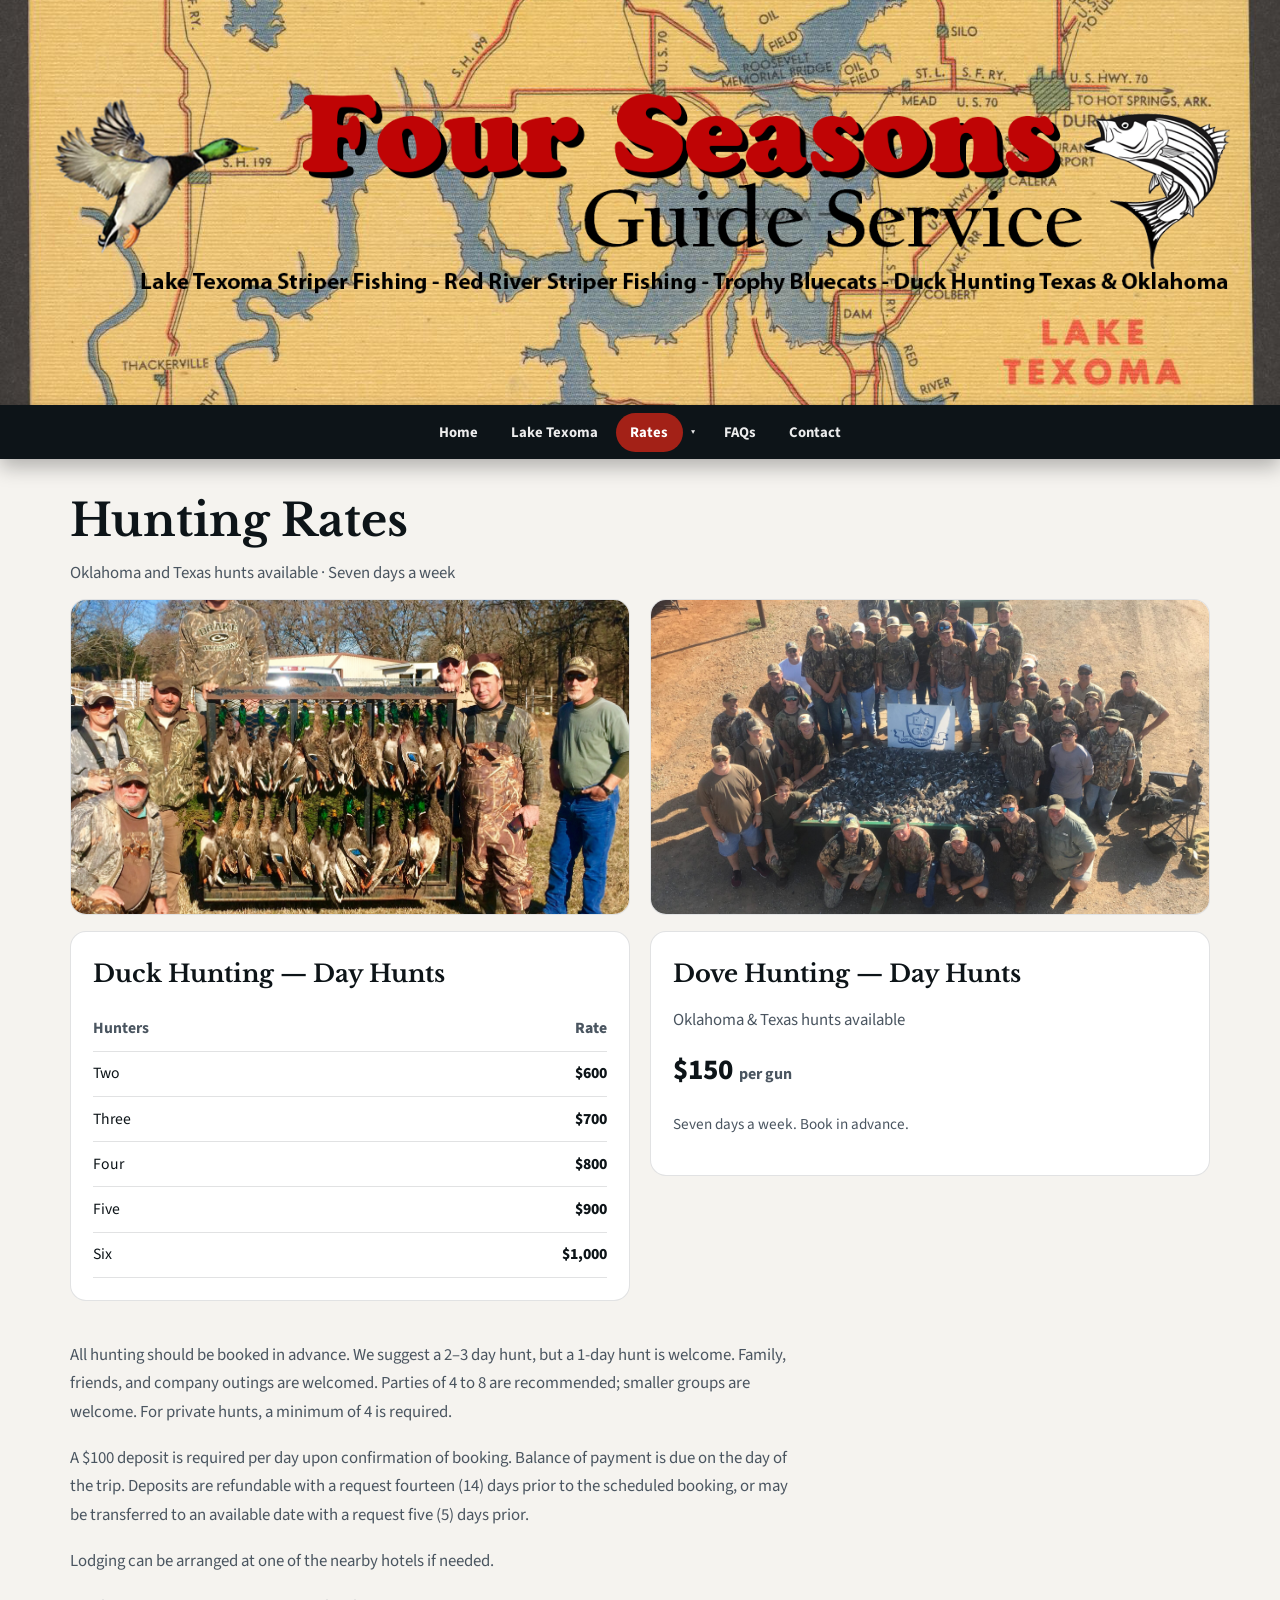
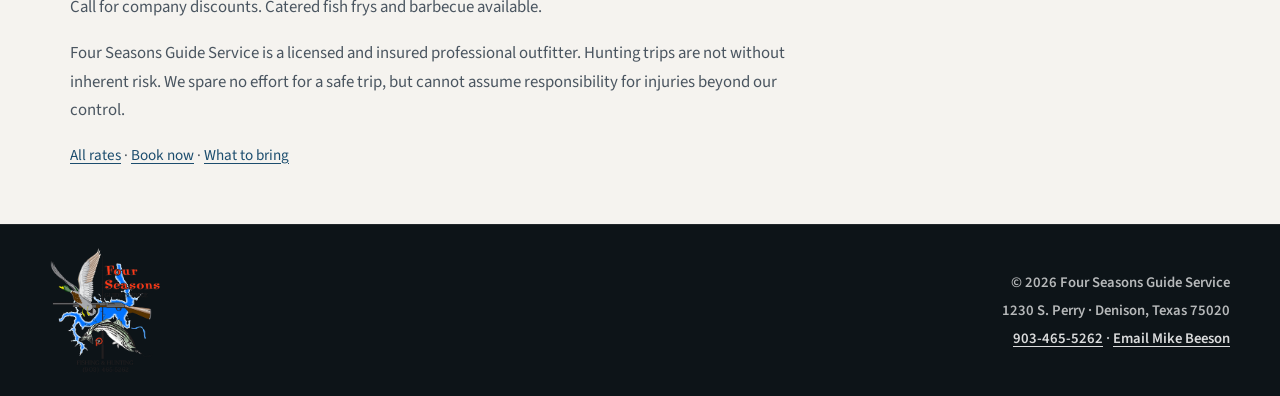
<file: hunting-rates.html>
<!DOCTYPE html>
<html lang="en">
<head>
  <!-- Google tag (gtag.js) -->
  <script async src="https://www.googletagmanager.com/gtag/js?id=G-KP74B7XZS7"></script>
  <script>
    window.dataLayer = window.dataLayer || [];
    function gtag(){dataLayer.push(arguments);}
    gtag('js', new Date());
    gtag('config', 'G-KP74B7XZS7');
  </script>

  <meta charset="UTF-8" />
  <meta name="viewport" content="width=device-width, initial-scale=1" />
  <title>Hunting Rates | Four Seasons Guide Service</title>
  <meta name="description" content="Duck and dove hunting rates for Four Seasons Guide Service — Oklahoma and Texas day hunts." />
  <link rel="icon" href="images/brand/logo.png" />
  <link rel="preconnect" href="https://fonts.googleapis.com" />
  <link rel="preconnect" href="https://fonts.gstatic.com" crossorigin />
  <link href="https://fonts.googleapis.com/css2?family=Libre+Baskerville:wght@400;700&family=Source+Sans+3:wght@400;600;700;800&display=swap" rel="stylesheet" />
  <link rel="stylesheet" href="css/styles.css" />
</head>
<body>
  <div class="top-banner">
    <a class="header-banner" href="index.html" aria-label="Four Seasons Guide Service home">
      <img src="images/brand/Four-Seasons-Banner-Lake-copy.png" alt="Four Seasons Guide Service — Lake Texoma striper fishing, Red River, trophy bluecats, and duck hunting" />
    </a>
  </div>
  <header class="site-header">
    <div class="nav-wrap">
      <button class="nav-toggle" type="button" aria-expanded="false" aria-controls="site-nav">Menu</button>
      <nav id="site-nav" class="site-nav" aria-label="Primary">
        <a href="index.html">Home</a>
        <a href="lake-texoma.html">Lake Texoma</a>
        <div class="nav-dropdown is-active">
          <a href="rates.html" class="nav-dropdown-label">Rates</a>
          <button type="button" class="nav-dropdown-toggle" aria-expanded="false" aria-controls="rates-submenu" aria-label="Rates submenu">▾</button>
          <div id="rates-submenu" class="nav-submenu">
            <a href="rates.html">All Rates</a>
            <a href="fishing-rates.html">Fishing Rates</a>
            <a href="hunting-rates.html" aria-current="page">Hunting Rates</a>
            <a href="corporate-rates.html">Corporate Rates</a>
          </div>
        </div>
        <a href="faqs.html">FAQs</a>
        <a href="contact.html">Contact</a>
      </nav>
    </div>
  </header>
  <main>
    <div class="page-hero">
      <h1>Hunting Rates</h1>
      <p>Oklahoma and Texas hunts available · Seven days a week</p>
    </div>
    <section class="section" style="padding-top:0;">
      <div class="hunt-blocks">
        <div class="hunt-block" id="duck">
          <figure class="page-feature">
            <img src="images/gallery/IMG_0316.jpg" alt="Duck hunt group with Four Seasons Guide Service" />
          </figure>
          <article class="rate-card">
            <h3>Duck Hunting — Day Hunts</h3>
            <table class="rate-table">
              <tr><th>Hunters</th><th>Rate</th></tr>
              <tr><td>Two</td><td>$600</td></tr>
              <tr><td>Three</td><td>$700</td></tr>
              <tr><td>Four</td><td>$800</td></tr>
              <tr><td>Five</td><td>$900</td></tr>
              <tr><td>Six</td><td>$1,000</td></tr>
            </table>
          </article>
        </div>

        <div class="hunt-block" id="dove">
          <figure class="page-feature">
            <img src="images/gallery/IMG_1572.jpg" alt="Guided dove hunt with a full trailer of birds" />
          </figure>
          <article class="rate-card">
            <h3>Dove Hunting — Day Hunts</h3>
            <p style="color:var(--ink-soft);margin:0 0 0.75rem;">Oklahoma &amp; Texas hunts available</p>
            <p style="font-size:1.8rem;font-weight:800;margin:0;">$150 <span style="font-size:1rem;font-weight:700;color:var(--ink-soft);">per gun</span></p>
            <p class="note" style="margin-top:1rem;">Seven days a week. Book in advance.</p>
          </article>
        </div>
      </div>

      <div class="prose" style="margin-top:2.5rem;max-width:46rem;">
        <p>
          All hunting should be booked in advance. We suggest a 2–3 day hunt, but a 1-day hunt is welcome.
          Family, friends, and company outings are welcomed. Parties of 4 to 8 are recommended; smaller
          groups are welcome. For private hunts, a minimum of 4 is required.
        </p>
        <p>
          A $100 deposit is required per day upon confirmation of booking. Balance of payment is due on
          the day of the trip. Deposits are refundable with a request fourteen (14) days prior to the
          scheduled booking, or may be transferred to an available date with a request five (5) days prior.
        </p>
        <p>Lodging can be arranged at one of the nearby hotels if needed.</p>
        <p>Call for company discounts. Catered fish frys and barbecue available.</p>
        <p>
          Four Seasons Guide Service is a licensed and insured professional outfitter. Hunting trips are
          not without inherent risk. We spare no effort for a safe trip, but cannot assume responsibility
          for injuries beyond our control.
        </p>
        <p class="note"><a href="rates.html">All rates</a> · <a href="contact.html">Book now</a> · <a href="faqs.html">What to bring</a></p>
      </div>
    </section>
  </main>
  <footer class="site-footer">
    <div class="footer-inner">
      <a class="footer-brand" href="index.html" aria-label="Four Seasons Guide Service home">
        <img src="images/brand/logo.png" alt="Four Seasons Guide Service" />
      </a>
      <div class="footer-meta">
        <p>&copy; <span class="year"></span> Four Seasons Guide Service</p>
        <p>1230 S. Perry · Denison, Texas 75020</p>
        <p><a href="tel:+19034655262">903-465-5262</a> · <a href="mailto:beeson_mike@yahoo.com">Email Mike Beeson</a></p>
      </div>
    </div>
  </footer>
  <script src="js/main.js"></script>
  <script>document.querySelectorAll('.year').forEach(el => el.textContent = new Date().getFullYear());</script>
</body>
</html>
</file>
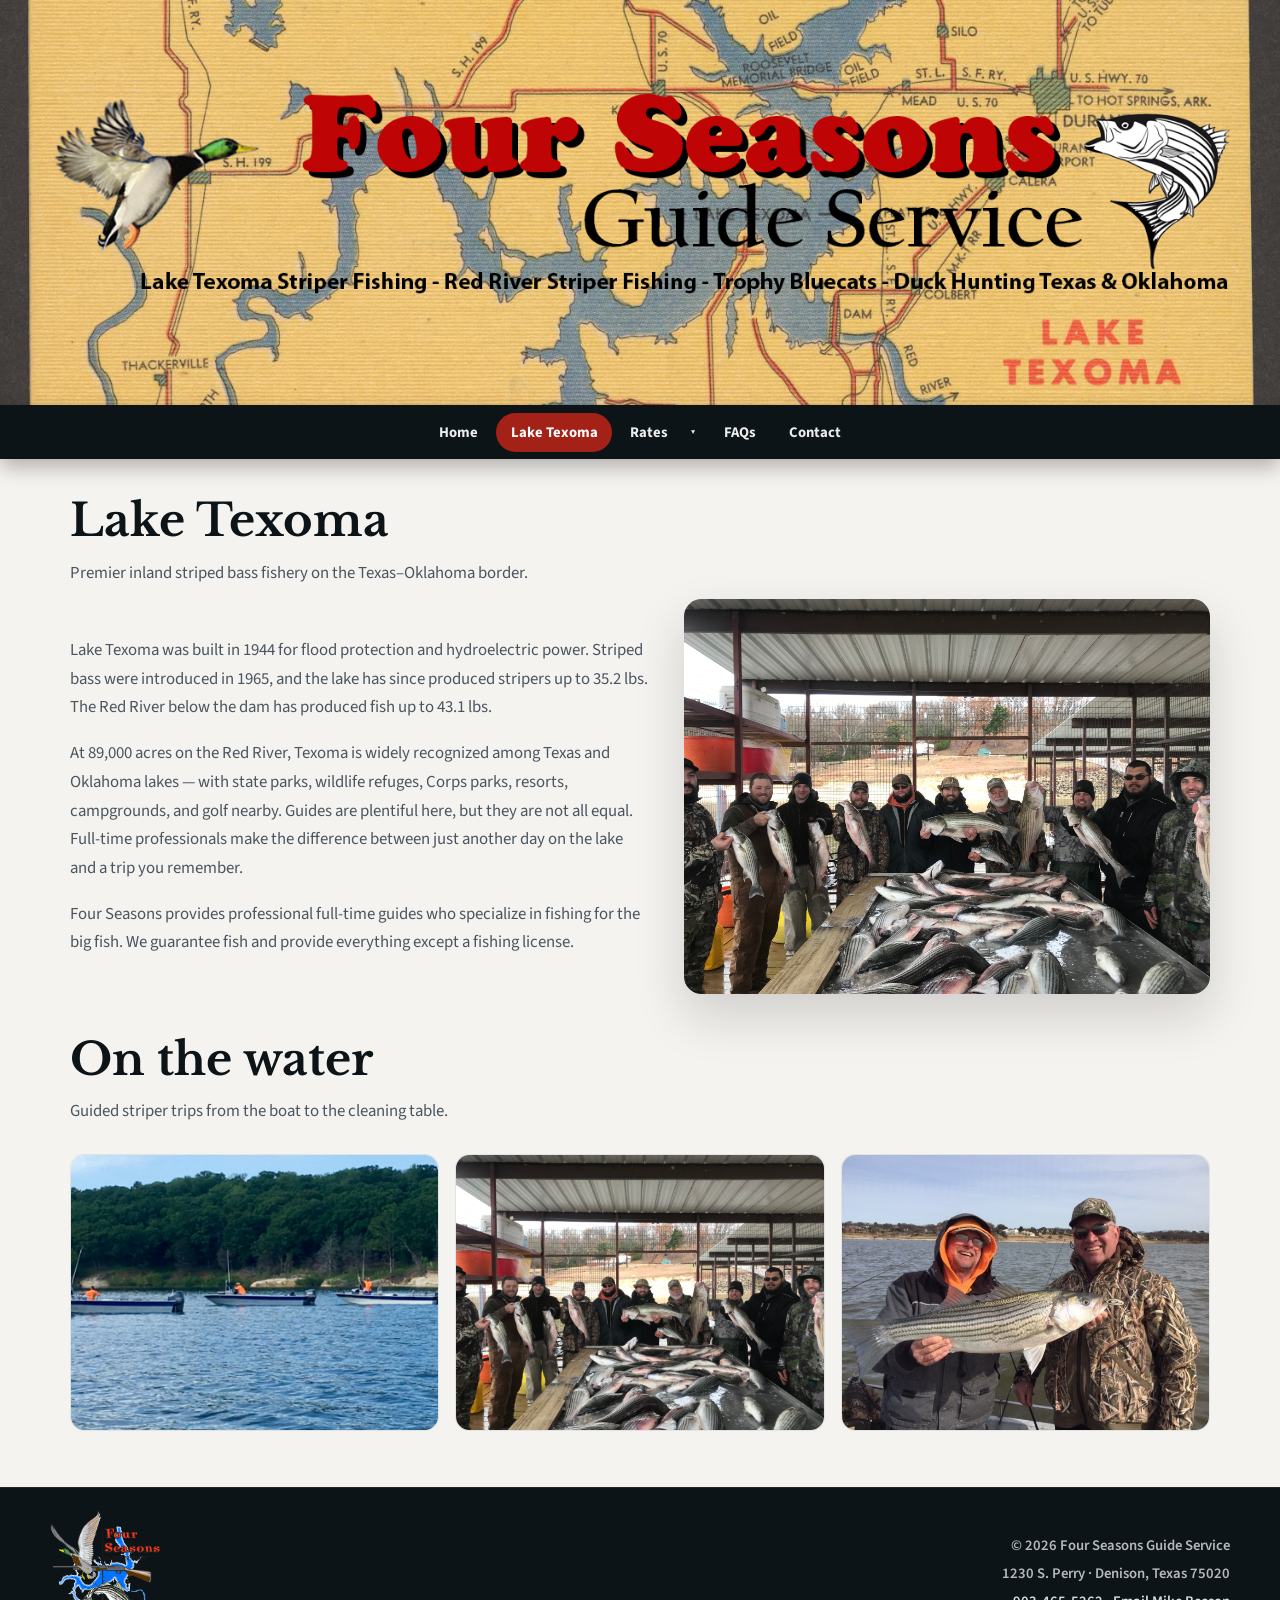
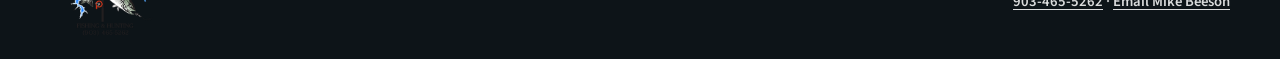
<file: lake-texoma.html>
<!DOCTYPE html>
<html lang="en">
<head>
  <!-- Google tag (gtag.js) -->
  <script async src="https://www.googletagmanager.com/gtag/js?id=G-KP74B7XZS7"></script>
  <script>
    window.dataLayer = window.dataLayer || [];
    function gtag(){dataLayer.push(arguments);}
    gtag('js', new Date());
    gtag('config', 'G-KP74B7XZS7');
  </script>

  <meta charset="UTF-8" />
  <meta name="viewport" content="width=device-width, initial-scale=1" />
  <title>Lake Texoma | Four Seasons Guide Service</title>
  <meta name="description" content="Learn about Lake Texoma striper fishing with Four Seasons Guide Service." />
  <link rel="icon" href="images/brand/logo.png" />
  <link rel="preconnect" href="https://fonts.googleapis.com" />
  <link rel="preconnect" href="https://fonts.gstatic.com" crossorigin />
  <link href="https://fonts.googleapis.com/css2?family=Libre+Baskerville:wght@400;700&family=Source+Sans+3:wght@400;600;700;800&display=swap" rel="stylesheet" />
  <link rel="stylesheet" href="css/styles.css" />
  
</head>
<body>
    <div class="top-banner">
    <a class="header-banner" href="index.html" aria-label="Four Seasons Guide Service home">
      <img src="images/brand/Four-Seasons-Banner-Lake-copy.png" alt="Four Seasons Guide Service — Lake Texoma striper fishing, Red River, trophy bluecats, and duck hunting" />
    </a>
  </div>
  <header class="site-header">
    <div class="nav-wrap">

      <button class="nav-toggle" type="button" aria-expanded="false" aria-controls="site-nav">Menu</button>
            <nav id="site-nav" class="site-nav" aria-label="Primary">
        <a href="index.html">Home</a>
        <a href="lake-texoma.html" aria-current="page">Lake Texoma</a>
        <div class="nav-dropdown">
          <a href="rates.html" class="nav-dropdown-label">Rates</a>
          <button type="button" class="nav-dropdown-toggle" aria-expanded="false" aria-controls="rates-submenu" aria-label="Rates submenu">▾</button>
          <div id="rates-submenu" class="nav-submenu">
            <a href="rates.html">All Rates</a>
            <a href="fishing-rates.html">Fishing Rates</a>
            <a href="hunting-rates.html">Hunting Rates</a>
            <a href="corporate-rates.html">Corporate Rates</a>
          </div>
        </div>
        <a href="faqs.html">FAQs</a>
        <a href="contact.html">Contact</a>
      </nav>
    </div>
  </header>
  <main>
    <div class="page-hero">
      <h1>Lake Texoma</h1>
      <p>Premier inland striped bass fishery on the Texas–Oklahoma border.</p>
    </div>
    <section class="section" style="padding-top:0;">
      <div class="split">
        <div class="prose">
          <p>
            Lake Texoma was built in 1944 for flood protection and hydroelectric power. Striped bass were
            introduced in 1965, and the lake has since produced stripers up to 35.2 lbs. The Red River below
            the dam has produced fish up to 43.1 lbs.
          </p>
          <p>
            At 89,000 acres on the Red River, Texoma is widely recognized among Texas and Oklahoma lakes —
            with state parks, wildlife refuges, Corps parks, resorts, campgrounds, and golf nearby. Guides
            are plentiful here, but they are not all equal. Full-time professionals make the difference between
            just another day on the lake and a trip you remember.
          </p>
          <p>
            Four Seasons provides professional full-time guides who specialize in fishing for the big fish.
            We guarantee fish and provide everything except a fishing license.
          </p>
        </div>
        <img src="images/gallery/IMG_2172-1.jpg" alt="Lake Texoma striper fishing with Four Seasons Guide Service" />
      </div>

      <div class="section-head" style="margin-top:2.5rem;">
        <h2>On the water</h2>
        <p>Guided striper trips from the boat to the cleaning table.</p>
      </div>
      <div class="gallery-grid">
        <figure class="gallery-item"><img src="images/gallery/IMG_1425.jpg" alt="Guide boats on Lake Texoma" /></figure>
        <figure class="gallery-item"><img src="images/gallery/IMG_2172-2.jpg" alt="Striped bass catch at the dock" /></figure>
        <figure class="gallery-item"><img src="images/gallery/Savid-Steve-and-the-15-lb-Stripper-1-8-19.jpg" alt="Trophy striper held in the boat" /></figure>
      </div>
    </section>

  </main>
  <footer class="site-footer">
    <div class="footer-inner">
      <a class="footer-brand" href="index.html" aria-label="Four Seasons Guide Service home">
        <img src="images/brand/logo.png" alt="Four Seasons Guide Service" />
      </a>
      <div class="footer-meta">
        <p>&copy; <span class="year"></span> Four Seasons Guide Service</p>
        <p>1230 S. Perry · Denison, Texas 75020</p>
        <p><a href="tel:+19034655262">903-465-5262</a> · <a href="mailto:beeson_mike@yahoo.com">Email Mike Beeson</a></p>
      </div>
    </div>
  </footer>
  <script src="js/main.js"></script>
  <script>document.querySelectorAll('.year').forEach(el => el.textContent = new Date().getFullYear());</script>
</body>
</html>
</file>
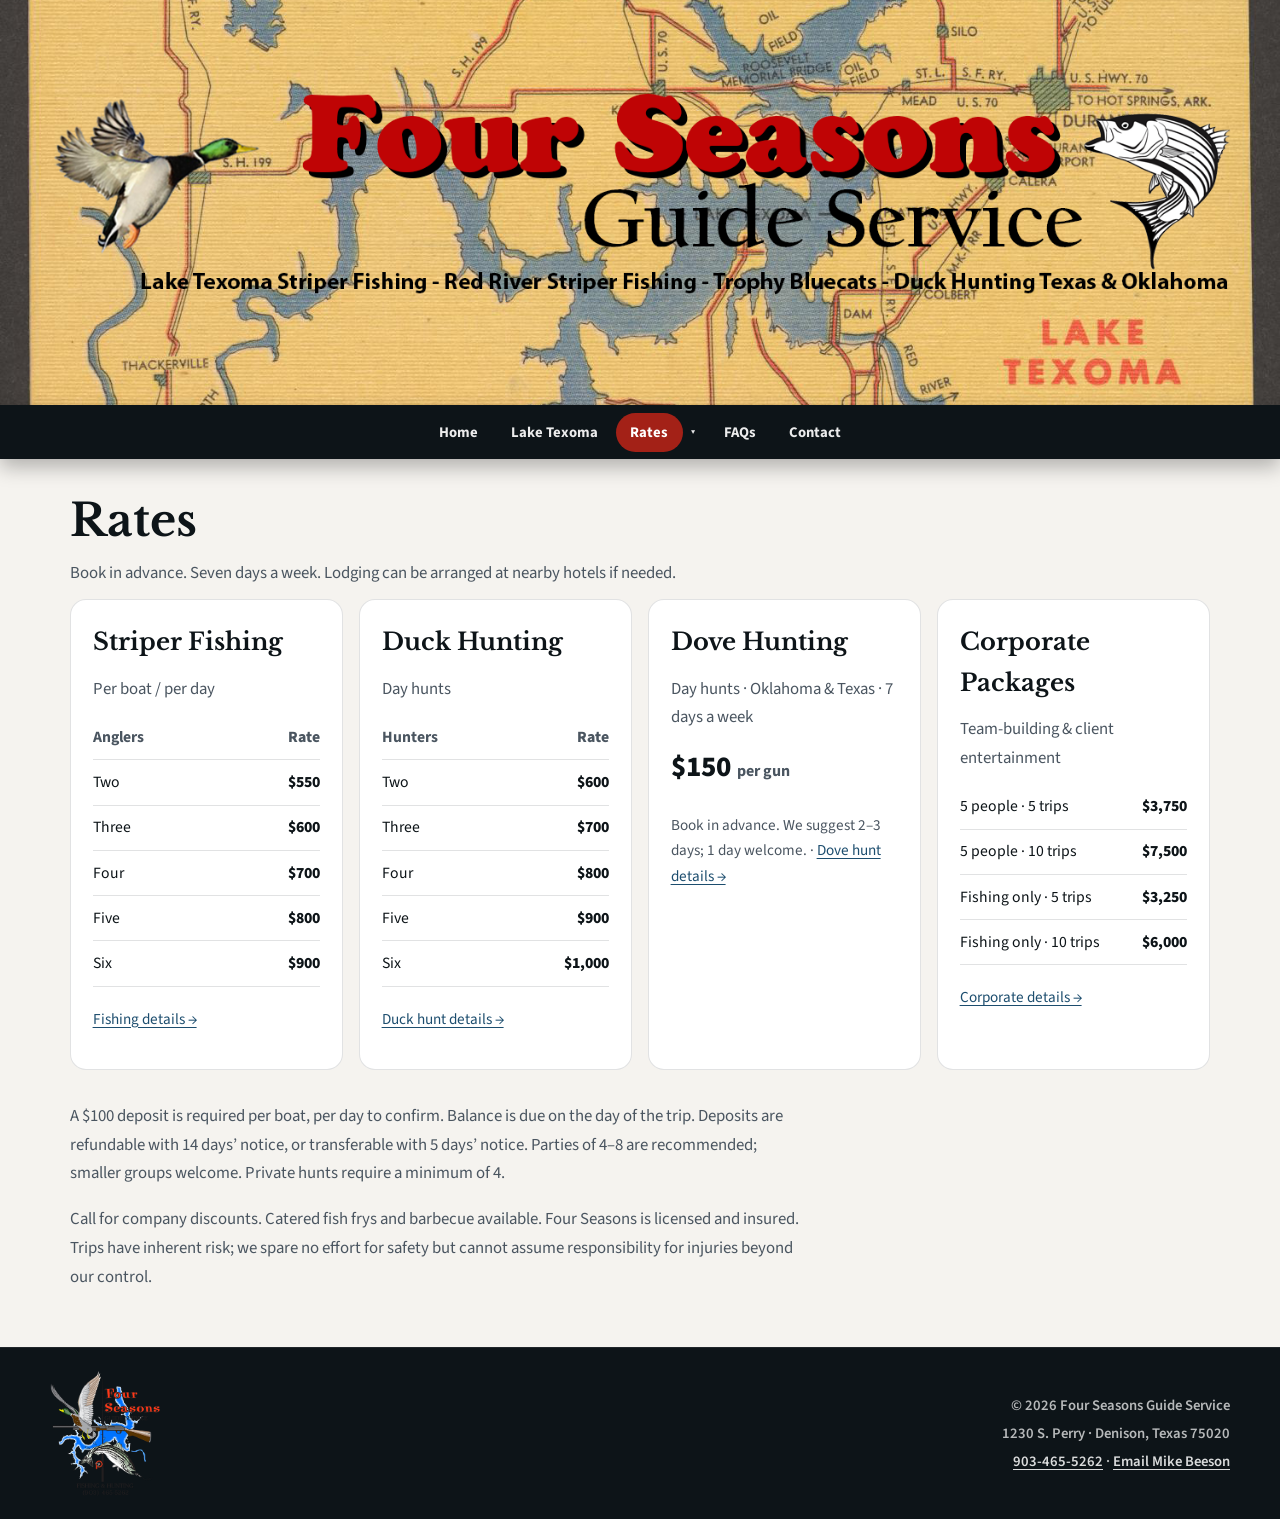
<file: rates.html>
<!DOCTYPE html>
<html lang="en">
<head>
  <!-- Google tag (gtag.js) -->
  <script async src="https://www.googletagmanager.com/gtag/js?id=G-KP74B7XZS7"></script>
  <script>
    window.dataLayer = window.dataLayer || [];
    function gtag(){dataLayer.push(arguments);}
    gtag('js', new Date());
    gtag('config', 'G-KP74B7XZS7');
  </script>

  <meta charset="UTF-8" />
  <meta name="viewport" content="width=device-width, initial-scale=1" />
  <title>Rates | Four Seasons Guide Service</title>
  <meta name="description" content="Fishing, hunting, and corporate rates for Four Seasons Guide Service." />
  <link rel="icon" href="images/brand/logo.png" />
  <link rel="preconnect" href="https://fonts.googleapis.com" />
  <link rel="preconnect" href="https://fonts.gstatic.com" crossorigin />
  <link href="https://fonts.googleapis.com/css2?family=Libre+Baskerville:wght@400;700&family=Source+Sans+3:wght@400;600;700;800&display=swap" rel="stylesheet" />
  <link rel="stylesheet" href="css/styles.css" />
  
</head>
<body>
    <div class="top-banner">
    <a class="header-banner" href="index.html" aria-label="Four Seasons Guide Service home">
      <img src="images/brand/Four-Seasons-Banner-Lake-copy.png" alt="Four Seasons Guide Service — Lake Texoma striper fishing, Red River, trophy bluecats, and duck hunting" />
    </a>
  </div>
  <header class="site-header">
    <div class="nav-wrap">

      <button class="nav-toggle" type="button" aria-expanded="false" aria-controls="site-nav">Menu</button>
            <nav id="site-nav" class="site-nav" aria-label="Primary">
        <a href="index.html">Home</a>
        <a href="lake-texoma.html">Lake Texoma</a>
        <div class="nav-dropdown is-active">
          <a href="rates.html" class="nav-dropdown-label" aria-current="page">Rates</a>
          <button type="button" class="nav-dropdown-toggle" aria-expanded="false" aria-controls="rates-submenu" aria-label="Rates submenu">▾</button>
          <div id="rates-submenu" class="nav-submenu">
            <a href="rates.html" aria-current="page">All Rates</a>
            <a href="fishing-rates.html">Fishing Rates</a>
            <a href="hunting-rates.html">Hunting Rates</a>
            <a href="corporate-rates.html">Corporate Rates</a>
          </div>
        </div>
        <a href="faqs.html">FAQs</a>
        <a href="contact.html">Contact</a>
      </nav>
    </div>
  </header>
  <main>
    <div class="page-hero">
      <h1>Rates</h1>
      <p>Book in advance. Seven days a week. Lodging can be arranged at nearby hotels if needed.</p>
    </div>
    <section class="section" style="padding-top:0;">
      <div class="rate-grid">
        <article class="rate-card">
          <h3>Striper Fishing</h3>
          <p style="color:var(--ink-soft);margin:0 0 0.75rem;">Per boat / per day</p>
          <table class="rate-table">
            <tr><th>Anglers</th><th>Rate</th></tr>
            <tr><td>Two</td><td>$550</td></tr>
            <tr><td>Three</td><td>$600</td></tr>
            <tr><td>Four</td><td>$700</td></tr>
            <tr><td>Five</td><td>$800</td></tr>
            <tr><td>Six</td><td>$900</td></tr>
          </table>
          <p class="note"><a href="fishing-rates.html">Fishing details →</a></p>
        </article>
        <article class="rate-card">
          <h3>Duck Hunting</h3>
          <p style="color:var(--ink-soft);margin:0 0 0.75rem;">Day hunts</p>
          <table class="rate-table">
            <tr><th>Hunters</th><th>Rate</th></tr>
            <tr><td>Two</td><td>$600</td></tr>
            <tr><td>Three</td><td>$700</td></tr>
            <tr><td>Four</td><td>$800</td></tr>
            <tr><td>Five</td><td>$900</td></tr>
            <tr><td>Six</td><td>$1,000</td></tr>
          </table>
          <p class="note"><a href="hunting-rates.html#duck">Duck hunt details →</a></p>
        </article>
        <article class="rate-card">
          <h3>Dove Hunting</h3>
          <p style="color:var(--ink-soft);margin:0 0 0.75rem;">Day hunts · Oklahoma &amp; Texas · 7 days a week</p>
          <p style="font-size:1.8rem;font-weight:800;margin:0;">$150 <span style="font-size:1rem;font-weight:700;color:var(--ink-soft);">per gun</span></p>
          <p class="note">Book in advance. We suggest 2–3 days; 1 day welcome. · <a href="hunting-rates.html#dove">Dove hunt details →</a></p>
        </article>
        <article class="rate-card">
          <h3>Corporate Packages</h3>
          <p style="color:var(--ink-soft);margin:0 0 0.75rem;">Team-building &amp; client entertainment</p>
          <table class="rate-table">
            <tr><td>5 people · 5 trips</td><td>$3,750</td></tr>
            <tr><td>5 people · 10 trips</td><td>$7,500</td></tr>
            <tr><td>Fishing only · 5 trips</td><td>$3,250</td></tr>
            <tr><td>Fishing only · 10 trips</td><td>$6,000</td></tr>
          </table>
          <p class="note"><a href="corporate-rates.html">Corporate details →</a></p>
        </article>
      </div>
      <div class="prose" style="margin-top:2rem;max-width:46rem;">
        <p>
          A $100 deposit is required per boat, per day to confirm. Balance is due on the day of the trip.
          Deposits are refundable with 14 days’ notice, or transferable with 5 days’ notice. Parties of 4–8
          are recommended; smaller groups welcome. Private hunts require a minimum of 4.
        </p>
        <p>
          Call for company discounts. Catered fish frys and barbecue available. Four Seasons is licensed and
          insured. Trips have inherent risk; we spare no effort for safety but cannot assume responsibility
          for injuries beyond our control.
        </p>
      </div>
    </section>

  </main>
  <footer class="site-footer">
    <div class="footer-inner">
      <a class="footer-brand" href="index.html" aria-label="Four Seasons Guide Service home">
        <img src="images/brand/logo.png" alt="Four Seasons Guide Service" />
      </a>
      <div class="footer-meta">
        <p>&copy; <span class="year"></span> Four Seasons Guide Service</p>
        <p>1230 S. Perry · Denison, Texas 75020</p>
        <p><a href="tel:+19034655262">903-465-5262</a> · <a href="mailto:beeson_mike@yahoo.com">Email Mike Beeson</a></p>
      </div>
    </div>
  </footer>
  <script src="js/main.js"></script>
  <script>document.querySelectorAll('.year').forEach(el => el.textContent = new Date().getFullYear());</script>
</body>
</html>
</file>
<file: css/styles.css>
:root {
  --ink: #0d1418;
  --ink-soft: #4a5560;
  --paper: #f5f3ef;
  --mist: #ebe7e0;
  --lake: #1c4d6e;
  --lake-bright: #2b6f96;
  --reed: #8b5a2b;
  --brand-red: #b42318;
  --line: rgba(13, 20, 24, 0.12);
  --shadow: 0 22px 50px rgba(13, 20, 24, 0.16);
  --font-display: "Libre Baskerville", Georgia, serif;
  --font-body: "Source Sans 3", "Segoe UI", sans-serif;
}

*,
*::before,
*::after { box-sizing: border-box; }

html { scroll-behavior: smooth; }

body {
  margin: 0;
  color: var(--ink);
  background: var(--paper);
  font-family: var(--font-body);
  font-size: 1.05rem;
  line-height: 1.7;
}

img { max-width: 100%; height: auto; display: block; }

a { color: var(--lake); text-underline-offset: 0.18em; }
a:hover { color: var(--brand-red); }

.top-banner {
  background: #1a150e;
  line-height: 0;
}

.header-banner {
  display: block;
  line-height: 0;
}

.header-banner img {
  width: 100%;
  height: auto;
  display: block;
}

.site-header {
  position: sticky;
  top: 0;
  z-index: 40;
  background: var(--ink);
  box-shadow: 0 8px 20px rgba(0, 0, 0, 0.28);
}

.nav-wrap {
  max-width: 1180px;
  margin: 0 auto;
  padding: 0.45rem 1.25rem;
  display: flex;
  align-items: center;
  justify-content: center;
  gap: 1rem;
}

.nav-toggle {
  display: none;
  border: 1px solid rgba(255, 255, 255, 0.4);
  background: rgba(0, 0, 0, 0.45);
  color: white;
  border-radius: 999px;
  padding: 0.45rem 0.9rem;
  font: inherit;
  font-weight: 700;
  cursor: pointer;
}

.site-nav {
  display: flex;
  flex-wrap: wrap;
  gap: 0.25rem;
  align-items: center;
  justify-content: center;
}

.site-nav a {
  color: rgba(255, 255, 255, 0.92);
  text-decoration: none;
  font-size: 0.92rem;
  font-weight: 700;
  padding: 0.45rem 0.9rem;
  border-radius: 999px;
}

.site-nav a:hover,
.site-nav a[aria-current="page"],
.nav-dropdown.is-active > .nav-dropdown-label {
  color: #fff;
  background: rgba(180, 35, 24, 0.9);
}

.nav-dropdown {
  position: relative;
  display: flex;
  align-items: center;
  gap: 0.15rem;
}

.nav-dropdown-label {
  color: rgba(255, 255, 255, 0.92);
  text-decoration: none;
  font-size: 0.92rem;
  font-weight: 700;
  padding: 0.45rem 0.55rem 0.45rem 0.9rem;
  border-radius: 999px 0 0 999px;
}

.nav-dropdown-toggle {
  border: 0;
  background: transparent;
  color: rgba(255, 255, 255, 0.9);
  font: inherit;
  font-size: 0.75rem;
  font-weight: 700;
  padding: 0.45rem 0.7rem 0.45rem 0.35rem;
  border-radius: 0 999px 999px 0;
  cursor: pointer;
  line-height: 1;
}

.nav-dropdown-toggle:hover,
.nav-dropdown.is-open .nav-dropdown-toggle {
  background: rgba(255, 255, 255, 0.12);
  color: #fff;
}

.nav-submenu {
  display: none;
  position: absolute;
  top: calc(100% + 0.35rem);
  left: 0;
  min-width: 12.5rem;
  padding: 0.4rem;
  background: #11191e;
  border: 1px solid rgba(255, 255, 255, 0.12);
  border-radius: 0.85rem;
  box-shadow: 0 16px 36px rgba(0, 0, 0, 0.35);
  z-index: 50;
}

.nav-dropdown.is-open .nav-submenu,
.nav-dropdown:hover .nav-submenu {
  display: grid;
  gap: 0.15rem;
}

.nav-submenu a {
  display: block;
  border-radius: 0.55rem;
  padding: 0.55rem 0.8rem;
  white-space: nowrap;
}

.page-feature {
  margin: 0 0 1.75rem;
  border-radius: 1rem;
  overflow: hidden;
  border: 1px solid var(--line);
  background: white;
}

.page-feature img {
  width: 100%;
  aspect-ratio: 16 / 9;
  object-fit: cover;
}

.feature-pair {
  display: grid;
  grid-template-columns: 1fr 1fr;
  gap: 1rem;
  margin: 0 0 1.75rem;
}

.feature-pair .page-feature { margin: 0; }

.hunt-blocks {
  display: grid;
  grid-template-columns: repeat(2, 1fr);
  gap: 1.25rem;
}

.hunt-block {
  display: grid;
  gap: 1rem;
  align-content: start;
}

.hunt-block .page-feature {
  margin: 0;
}

.hero {
  position: relative;
  min-height: 64vh;
  display: grid;
  align-items: end;
  color: white;
  overflow: hidden;
  background: var(--ink);
}

.hero-media { position: absolute; inset: 0; }

.hero-media img {
  width: 100%;
  height: 100%;
  object-fit: cover;
  object-position: center 46%;
  transform-origin: center 48%;
  animation: slow-zoom 18s ease-out forwards;
}

.hero-media::after {
  content: "";
  position: absolute;
  inset: 0;
  background:
    linear-gradient(90deg, rgba(13, 20, 24, 0.82) 0%, rgba(13, 20, 24, 0.45) 45%, rgba(13, 20, 24, 0.18) 100%),
    linear-gradient(180deg, rgba(13, 20, 24, 0.12) 0%, rgba(13, 20, 24, 0.72) 100%);
}

.hero-inner {
  position: relative;
  z-index: 1;
  max-width: 1180px;
  width: 100%;
  margin: 0 auto;
  padding: 2.25rem 1.25rem 2.5rem;
  animation: rise 0.9s ease both;
}

.eyebrow {
  margin: 0 0 0.85rem;
  font-size: 0.8rem;
  font-weight: 800;
  letter-spacing: 0.14em;
  text-transform: uppercase;
  color: rgba(255, 255, 255, 0.8);
}

.hero h1 {
  margin: 0 0 0.9rem;
  font-family: var(--font-display);
  font-size: clamp(2.3rem, 5.2vw, 4.1rem);
  line-height: 1.08;
  max-width: 14ch;
}

.hero .lede {
  margin: 0 0 1.7rem;
  max-width: 36rem;
  font-size: 1.12rem;
  color: rgba(255, 255, 255, 0.9);
}

.btn-row { display: flex; flex-wrap: wrap; gap: 0.75rem; }

.btn {
  display: inline-flex;
  align-items: center;
  justify-content: center;
  padding: 0.85rem 1.35rem;
  border-radius: 999px;
  font-weight: 800;
  text-decoration: none;
  transition: transform 0.2s ease, background 0.2s ease;
}

.btn:hover { transform: translateY(-1px); }

.btn-primary {
  background: var(--brand-red);
  color: white;
}

.btn-primary:hover { background: #961d14; color: white; }

.btn-ghost {
  border: 1px solid rgba(255, 255, 255, 0.45);
  color: white;
}

.btn-ghost:hover { background: rgba(255, 255, 255, 0.08); color: white; }

.section {
  max-width: 1180px;
  margin: 0 auto;
  padding: 3.5rem 1.25rem;
}

.band { background: var(--mist); }

.section-head { max-width: 40rem; margin-bottom: 1.75rem; }

.section-head h2,
.page-hero h1 {
  margin: 0 0 0.75rem;
  font-family: var(--font-display);
  font-size: clamp(1.9rem, 3.8vw, 2.8rem);
  line-height: 1.15;
  color: var(--ink);
}

.section-head p,
.page-hero p {
  margin: 0;
  color: var(--ink-soft);
}

.page-hero {
  max-width: 1180px;
  margin: 0 auto;
  padding: 2.25rem 1.25rem 0.75rem;
}

.prose p { margin: 0 0 1.1rem; color: var(--ink-soft); }
.prose p:last-child { margin-bottom: 0; }

.split {
  display: grid;
  grid-template-columns: 1.05fr 0.95fr;
  gap: 2rem;
  align-items: center;
}

.split img {
  width: 100%;
  min-height: 340px;
  object-fit: cover;
  border-radius: 1.1rem;
  box-shadow: var(--shadow);
}

.card-grid,
.gallery-grid,
.rate-grid {
  display: grid;
  gap: 1rem;
}

.card-grid { grid-template-columns: repeat(3, 1fr); }
.gallery-grid { grid-template-columns: repeat(3, 1fr); }
.rate-grid { grid-template-columns: repeat(auto-fit, minmax(240px, 1fr)); }

.card {
  background: white;
  border: 1px solid var(--line);
  border-radius: 1rem;
  padding: 1.35rem;
}

.card h3 {
  margin: 0 0 0.5rem;
  font-family: var(--font-display);
  font-size: 1.45rem;
}

.card p { margin: 0; color: var(--ink-soft); }

.facts {
  display: grid;
  grid-template-columns: repeat(2, 1fr);
  gap: 0.8rem;
  margin: 0;
  padding: 0;
  list-style: none;
}

.facts li {
  background: white;
  border: 1px solid var(--line);
  border-radius: 0.85rem;
  padding: 0.95rem 1.05rem;
  font-weight: 700;
  color: var(--ink);
}

.rate-card {
  background: white;
  border: 1px solid var(--line);
  border-radius: 1rem;
  padding: 1.35rem;
}

.rate-card h3 {
  margin: 0 0 0.75rem;
  font-family: var(--font-display);
  font-size: 1.5rem;
}

.rate-table {
  width: 100%;
  border-collapse: collapse;
  font-size: 0.98rem;
}

.rate-table th,
.rate-table td {
  text-align: left;
  padding: 0.55rem 0;
  border-bottom: 1px solid var(--line);
}

.rate-table th { color: var(--ink-soft); font-weight: 700; }
.rate-table td:last-child,
.rate-table th:last-child { text-align: right; font-weight: 800; }

.gallery-item {
  margin: 0;
  overflow: hidden;
  border-radius: 0.9rem;
  border: 1px solid var(--line);
  background: white;
}

.gallery-item img {
  width: 100%;
  aspect-ratio: 4 / 3;
  object-fit: cover;
}

.contact-band {
  background: var(--ink);
  color: white;
}

.map-frame {
  border: 1px solid var(--line);
  border-radius: 1rem;
  overflow: hidden;
  background: var(--mist);
  min-height: 360px;
}

.map-frame iframe {
  display: block;
  width: 100%;
  min-height: 380px;
  border: 0;
}

.partner-row {
  margin-top: 1.5rem;
  display: flex;
  justify-content: center;
}

.partner-link {
  display: inline-block;
  line-height: 0;
  border-radius: 0.65rem;
  padding: 0.75rem 1rem;
  background: white;
  border: 1px solid var(--line);
  transition: transform 0.2s ease, box-shadow 0.2s ease;
}

.partner-link:hover {
  transform: translateY(-2px);
  box-shadow: var(--shadow);
  color: inherit;
}

.partner-link img {
  width: min(280px, 70vw);
  height: auto;
}

.contact-band .section {
  padding-top: 2.75rem;
  padding-bottom: 2.75rem;
}

.contact-band .section-head h2 { color: white; }
.contact-band .section-head p { color: rgba(255, 255, 255, 0.75); }

.contact-grid {
  display: grid;
  grid-template-columns: repeat(2, 1fr);
  gap: 1rem;
}

.contact-card {
  border: 1px solid rgba(255, 255, 255, 0.14);
  border-radius: 1rem;
  padding: 1.25rem;
  background: rgba(255, 255, 255, 0.04);
}

.contact-card h3 {
  margin: 0 0 0.5rem;
  font-family: var(--font-display);
  font-size: 1.4rem;
}

.contact-card a,
.contact-card p {
  display: block;
  margin: 0.25rem 0;
  color: rgba(255, 255, 255, 0.88);
  text-decoration: none;
}

.contact-card a:hover { color: #ffb4ae; }

.site-footer {
  background: var(--ink);
  color: rgba(255, 255, 255, 0.7);
  padding: 1.35rem 1.25rem;
  border-top: 1px solid rgba(255, 255, 255, 0.08);
}

.footer-inner {
  max-width: 1180px;
  margin: 0 auto;
  display: flex;
  flex-wrap: wrap;
  align-items: center;
  justify-content: space-between;
  gap: 1rem;
}

.footer-brand img {
  width: min(110px, 42vw);
  height: auto;
}

.footer-meta {
  text-align: right;
  font-size: 0.92rem;
  font-weight: 600;
}

.footer-meta p { margin: 0.2rem 0; }
.footer-meta a { color: rgba(255, 255, 255, 0.85); }

.note {
  margin-top: 1.25rem;
  color: var(--ink-soft);
  font-size: 0.95rem;
}

@keyframes rise {
  from { opacity: 0; transform: translateY(16px); }
  to { opacity: 1; transform: translateY(0); }
}

@keyframes slow-zoom {
  from { transform: scale(1); }
  to { transform: scale(1.04); }
}

@media (max-width: 960px) {
  .split,
  .card-grid,
  .gallery-grid,
  .rate-grid,
  .contact-grid,
  .facts,
  .feature-pair,
  .hunt-blocks { grid-template-columns: 1fr; }
}

@media (max-width: 720px) {
  .nav-toggle { display: inline-flex; }
  .nav-wrap {
    justify-content: flex-end;
    flex-wrap: wrap;
  }
  .site-nav {
    display: none;
    width: 100%;
    flex-basis: 100%;
    flex-direction: column;
    align-items: stretch;
    gap: 0.35rem;
    padding: 0.35rem 0 0.15rem;
  }
  .site-nav.is-open { display: flex; }
  .site-nav a { border-radius: 0.55rem; text-align: center; }
  .nav-dropdown {
    position: relative;
    display: block;
  }
  .nav-dropdown-label {
    display: block;
    width: 100%;
    border-radius: 0.55rem;
    text-align: center;
    padding: 0.45rem 2.4rem;
  }
  .nav-dropdown-toggle {
    position: absolute;
    top: 0;
    right: 0;
    bottom: auto;
    height: 2.5rem;
    width: 2.4rem;
    display: inline-flex;
    align-items: center;
    justify-content: center;
    border-radius: 0.55rem;
    padding: 0;
  }
  /* Mobile: never open Rates submenu on hover — only via the ▾ button */
  .nav-dropdown:hover .nav-submenu {
    display: none;
  }
  .nav-dropdown.is-open .nav-submenu {
    display: grid;
    position: static;
    width: 100%;
    margin-top: 0.25rem;
    box-shadow: none;
  }
  .footer-meta { text-align: left; }
  .hero-inner { padding: 1.75rem 1.15rem 2rem; }
  .hero { min-height: 56vh; }
}
</file>
